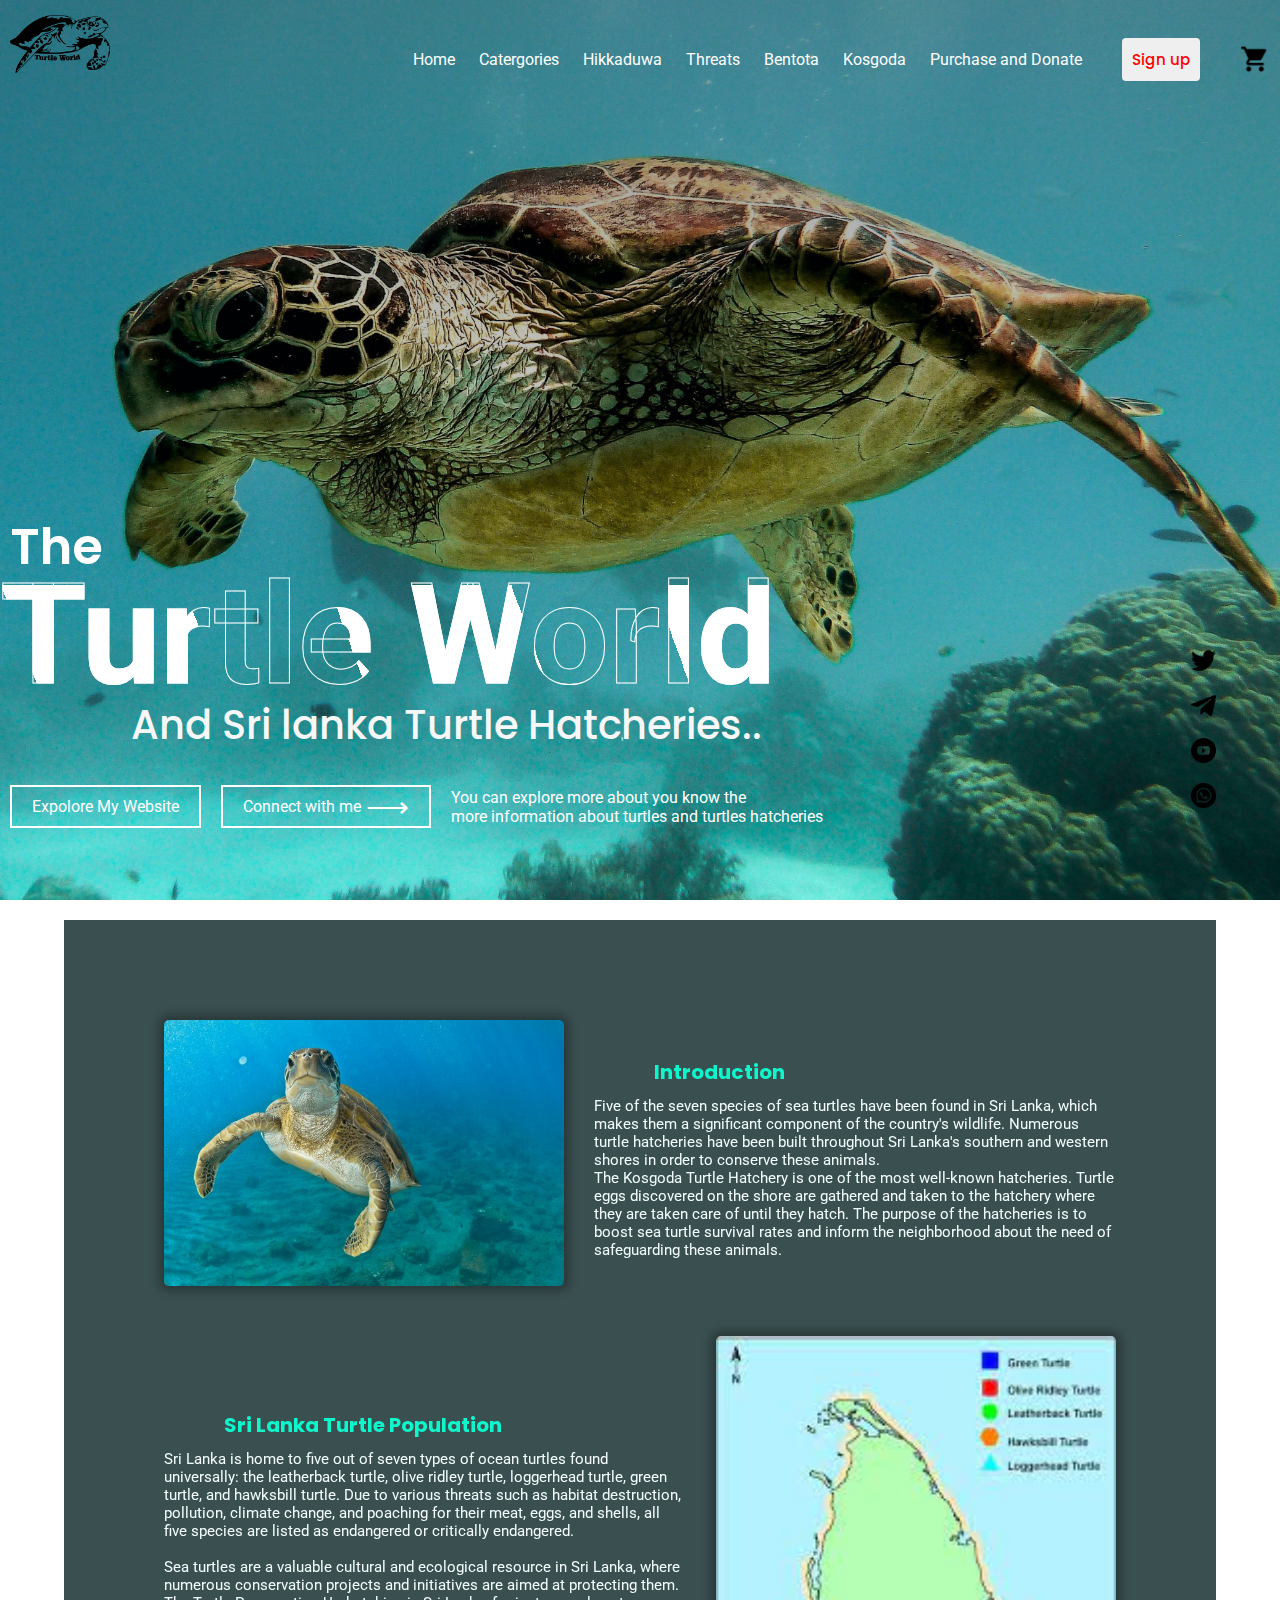
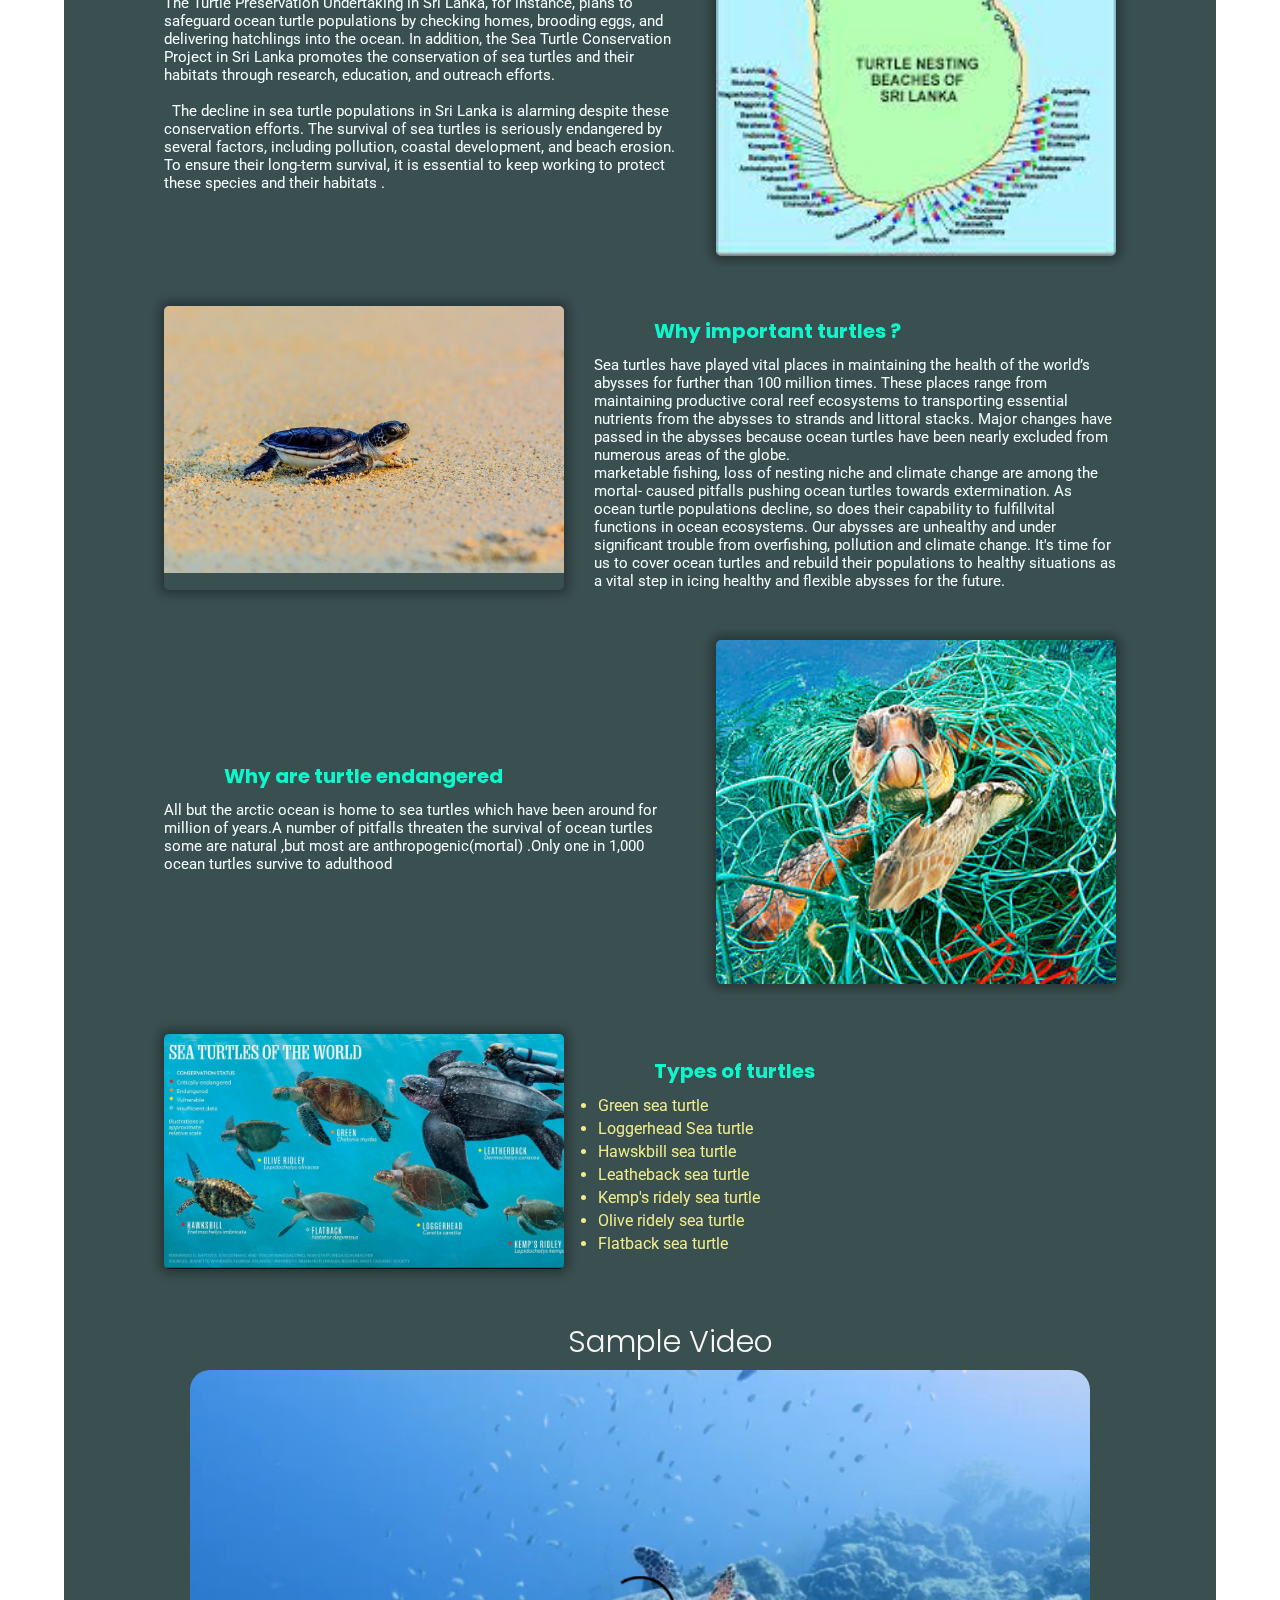
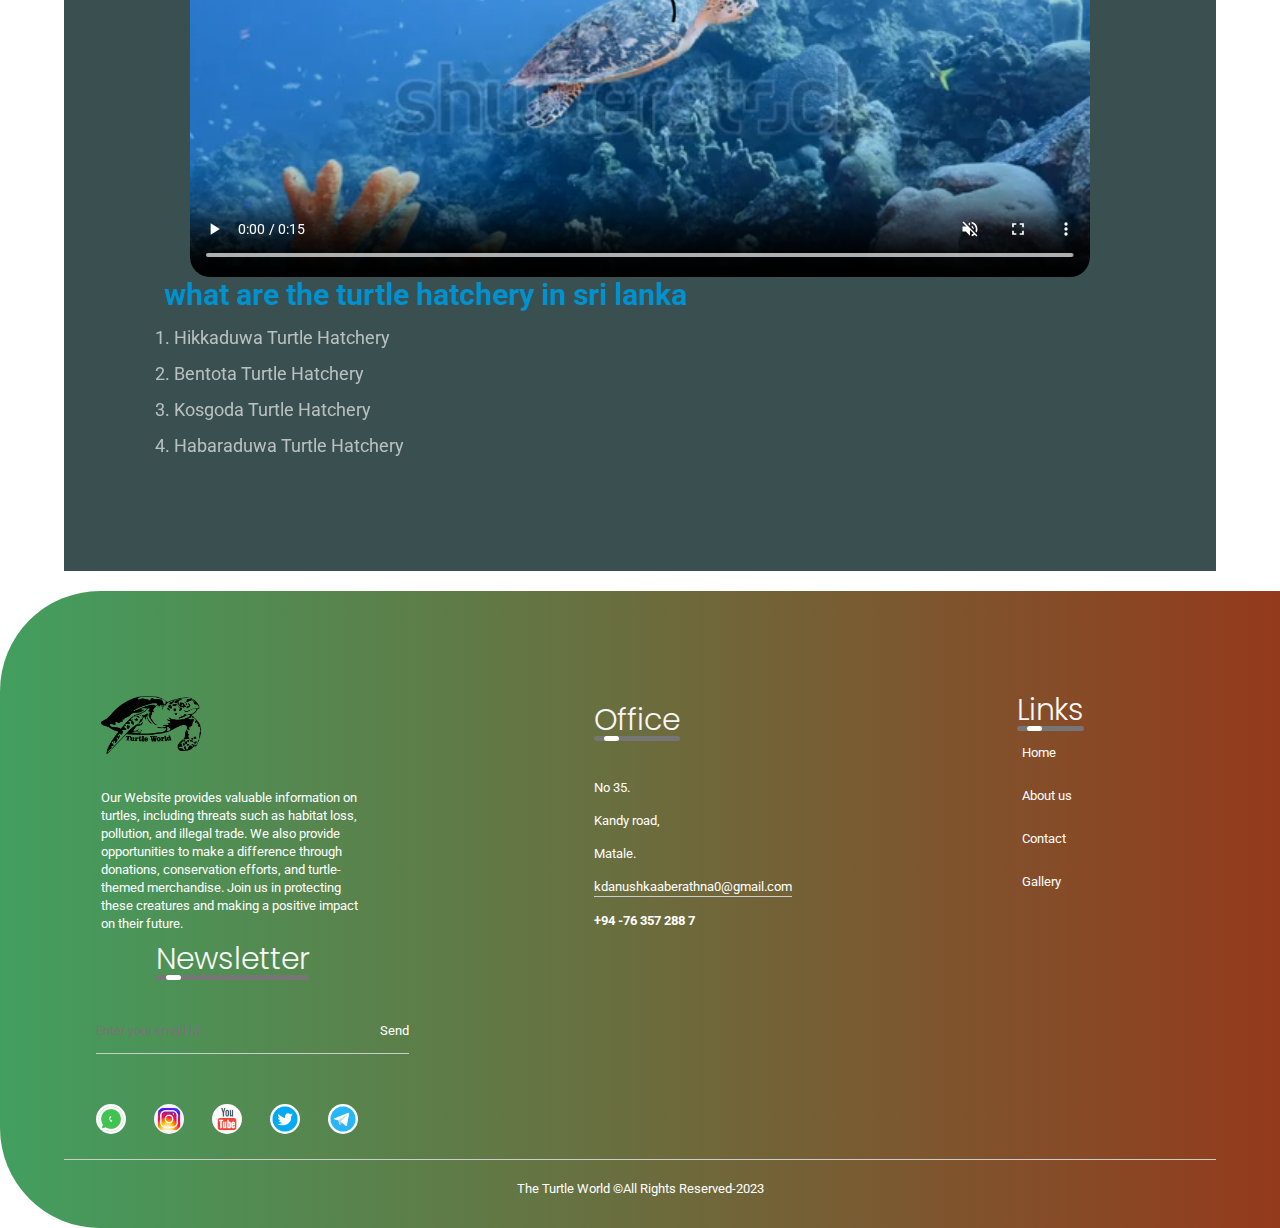
<file: index.html>
<!DOCTYPE html>
<html lang="en">
<head>
<link rel="apple-touch-icon" sizes="180x180" href="./apple-touch-icon.png">
<link rel="icon" type="image/png" sizes="32x32" href="./favicon-32x32.png">
<link rel="icon" type="image/png" sizes="16x16" href="./favicon-16x16.png">
<link rel="manifest" href="./site.webmanifest">
<link rel="mask-icon" href="./safari-pinned-tab.svg" color="#5bbad5">
<meta name="msapplication-TileColor" content="#00aba9">
<meta name="theme-color" content="#ffffff">
    
    <meta charset="UTF-8">
    <meta name="viewport" content="width=device-width, initial-scale=1.0">
    <meta name="author" content="KrishanDanushka Aberathna"> 
    <meta name="description" content="The Turtle World and Sri LAnka TUrtle Hatcheries">
    <title>The Turtle World.</title>
    <link rel="stylesheet" href="style.css">
</head>
<body>
    <!--animation text -->
    <div class="container">
        <nav>
          
            <img src="./homepage/png3.png" class="logo">
            <ul>
                <li><a href="./index.html" target=”_blank” >Home</a></li>
                <li><a href="./catergory.html" target=”_blank” >Catergories</a></li>
                <li><a href="./Hikkaduwa.html"target=”_blank” >Hikkaduwa</a></li>
                <li><a href="./threats.html" target=”_blank” >Threats</a></li>
                <li><a href="./bentota.html" target=”_blank” >Bentota</a></li>
                <li><a href="./kosgoda.html" target=”_blank” > Kosgoda</a></li>
                <li><a href="./purchase.html" target=”_blank” >Purchase and Donate</a></li>
            </ul>
            <button ><a href="login.html"class="sign" target=”_blank” >Sign up</a></button>
            <img src="./social-icons/cart.png" class="cart-icon">
        </nav>
        <div class="text-box">
            <p>The</p>
            <h1>Turtle World</h1>
            <h3>And Sri lanka Turtle Hatcheries..</h3>

            <div class="row">
            
                
               <a href="./index.html" target=”_blank”>Expolore My Website</a>
               <a href="./login.html" target=”_blank”>Connect with me <span>&#x27f6;</span></a>
               <span>You can explore more about you know the <br> more information about turtles and turtles hatcheries   
            </span>
            </div>
        
        </div>
        <div class="social-icon">
            <a href="https://instagram.com" target=”_blank” ><img src="./social-icons/twitter.png"></a>
            <a href="https//whatsapp.com" target=”_blank” ><img src="./social-icons/telegram.png"target=”_blank” ></a>
            <a href="https://youtube.com" target=”_blank” ><img src="./social-icons/youtube.png"></a>
            <a href="https://twitter.com"target=”_blank” ><img src="./social-icons/whatsapp.png"></a>
        </div>
 
    </div>
    <!--add data-->
 <div class="section-container">
     <div class="sec-block">
         <div class="sec-image">
             <img src="./homepage/img.jpg" >
         </div>
          <div class="sec-content">
              <h4>Introduction</h4>
              <p>Five of the seven species of sea turtles have been found in Sri Lanka, which makes them a significant component of the country's wildlife. Numerous turtle hatcheries have been built throughout Sri Lanka's southern and western shores in order to conserve these animals.<br> The Kosgoda Turtle Hatchery is one of the most well-known hatcheries. Turtle eggs discovered on the shore are gathered and taken to the hatchery where they are taken care of until they hatch. The purpose of the hatcheries is to boost sea turtle survival rates and inform the neighborhood about the need of safeguarding these animals.

              </p>
          </div>
     </div>

     <div class="sec-block">
        <div class="sec-image">
            <img src="./homepage/population2.jpg" >
        </div>
         <div class="sec-content">
             <h4>Sri Lanka Turtle Population</h4>
             <p>Sri Lanka is home to five out of seven types of ocean turtles found universally: the leatherback turtle, olive ridley turtle, loggerhead turtle, green turtle, and hawksbill turtle. Due to various threats such as habitat destruction, pollution, climate change, and poaching for their meat, eggs, and shells, all five species are listed as endangered or critically endangered.
                <br> 
                <br> 
                Sea turtles are a valuable cultural and ecological resource in Sri Lanka, where numerous conservation projects and initiatives are aimed at protecting them. The Turtle Preservation Undertaking in Sri Lanka, for instance, plans to safeguard ocean turtle populations by checking homes, brooding eggs, and delivering hatchlings into the ocean. In addition, the Sea Turtle Conservation Project in Sri Lanka promotes the conservation of sea turtles and their habitats through research, education, and outreach efforts.
                <br> &nbsp;
                <br> &nbsp;

                The decline in sea turtle populations in Sri Lanka is alarming despite these conservation efforts. The survival of sea turtles is seriously endangered by several factors, including pollution, coastal development, and beach erosion. To ensure their long-term survival, it is essential to keep working to protect these species and their habitats
                .</p>
         </div>
    </div>

    <div class="sec-block">
        <div class="sec-image">
            <img src="./homepage/important.jpg" >
        </div>
         <div class="sec-content">
             <h4>Why important turtles ?</h4>
             <p>Sea turtles have played vital  places in maintaining the health of the world’s  abysses for  further than 100 million times. These  places range from maintaining productive coral reef ecosystems to transporting essential nutrients from the  abysses to  strands and  littoral stacks.   Major changes have  passed in the  abysses because  ocean turtles have been  nearly  excluded from  numerous areas of the globe.<br>
                 marketable fishing, loss of nesting  niche and climate change are among the  mortal- caused  pitfalls pushing  ocean turtles towards  extermination. As  ocean turtle populations decline, so does their capability to fulfillvital functions in ocean ecosystems.   Our  abysses are unhealthy and under significant  trouble from overfishing, pollution and climate change. It's time for us to  cover  ocean turtles and rebuild their populations to healthy  situations as a vital step in  icing healthy and  flexible  abysses for the future. </p>
         </div>
    </div>
    <div class="sec-block">
        <div class="sec-image">
            <img src="./homepage/dangered.jpg" >
        </div>
         <div class="sec-content">
             <h4>Why are turtle endangered</h4>
             <p>All but the arctic ocean is home to sea turtles which have been around for million of years.A number of pitfalls threaten the survival of ocean turtles some are natural ,but most are anthropogenic(mortal) .Only one in 1,000 ocean turtles survive to adulthood</p>
         </div>
    </div> 
      <div class="sec-block">
        <div class="sec-image">
               <img src="./homepage/type1.jpg">
        </div>
         <div class="sec-content">
             <h4>Types of turtles</h4>
             <ul>
                 <li>Green sea turtle</li>
                 <li>Loggerhead Sea turtle</li>
                 <li>Hawskbill sea turtle</li>
                 <li>Leatheback sea turtle</li>
                 <li>Kemp's ridely sea turtle</li>
                 <li>Olive ridely sea turtle</li>
                 <li>Flatback sea turtle</li>
             </ul>
         </div>
    </div>
 
 
 
    <h3>Sample Video</h3>
   <section class="add-video">
       <video  src="./homepage/video.mp4" controls  muted autoplay loop >       
    </video>  
    <div class="hatchery">
    <h2>what are the turtle hatchery in sri lanka</h2> 
    <ol>
        <li>Hikkaduwa Turtle Hatchery</li>
        <li>Bentota Turtle Hatchery</li>
        <li>Kosgoda Turtle Hatchery</li>
        <li>Habaraduwa Turtle Hatchery</li>
    </ol>
</div>
 </div>

 <!--Footer page-->
 <footer class="foot">
    <div class="row1">
        <div class="col2">
          <img src="homepage/png3.png"  class="logo">
          <p>Our Website provides valuable information on turtles, including threats such as habitat loss, pollution, and illegal trade. We also provide opportunities to make a difference through donations, conservation efforts, and turtle-themed merchandise. Join us in protecting these creatures and making a positive impact on their future.</p>
        </div>
        <div class="col1">
          <h3>Office <div class="underline"><span></span></div></h3>
          <p>No 35.</p>
          <p>Kandy road,</p>
          <p>Matale.</p>
          <p class="emailid">kdanushkaaberathna0@gmail.com</p>
          <h4>+94 -76 357 288 7</h4>
        </div>
        <div class="col3">
          <h3>Links <div class="underline"><span></span></h3>
          <ul>
            <li><a href="./index.html" target=”_blank” >Home</a></li>
            <li><a href="./about1.html" target=”_blank” >About us</a></li>
            <li><a href="./Contact.html"target=”_blank” >Contact</a></li>
            <li><a href="./gallery.html"target=”_blank” >Gallery</a></li>
            
        </div>
      
        </ul>
        <div class="col3">
          <h3>Newsletter <div class="underline"><span></span></h3>
          <form>
            <input type="email" placeholder="Enter your email Id" required>
          <button  type="submit">Send</button>
          </form>
          <div class="social-icons">
                <img src="social-icons/whatsgif.gif">
                <img src="social-icons/instagram.gif">
                <img src="social-icons/youtube-logo.gif">
                <img src="social-icons/twitter.gif">
                <img src="social-icons/telegram.gif">
          </div>
        </div>
    </div>
    <hr>
    <p class="copyright">The Turtle World &copy;All Rights Reserved-2023 </p>
  </footer>

  <!--footer end-->
</body>
<!---References-->
<!--cardo, D. (2022) Premium Photo: Flying green turtle in the blue, Freepik. Available at: https://www.freepik.com/premium-photo/flying-green-turtle-blue_24836072.htm#query=sea%20turtles&amp;position=34&amp;from_view=search&amp;track=ais (Accessed: 10 May 2023). -->  
<!--dwiyulianto (2021) Premium photo: Baby turtle on the beach, Freepik. Available at: https://www.freepik.com/premium-photo/baby-turtle-beach_17003569.htm#query=important%20sea%20turtles&amp;position=46&amp;from_view=search&amp;track=ais (Accessed: 10 May 2023). -->  
<!--Chias, J. (no date b) World Sea Turtle Day 2017, WWF. Available at: https://wwf.panda.org/wwf_news/?302730%2FWorld-Sea-Turtle-Day-2017 (Accessed: 10 May 2023). -->
<!--Log into Facebook (2019) Facebook. Available at: https://web.facebook.com/natgeomaps/photos/a.10150445180507910/10157594973692910/?type=3&amp;_rdc=1&amp;_rdr (Accessed: 11 May 2023). -->
<!--Threats to sea turtles (2021) Olive Ridley Project. Available at: https://oliveridleyproject.org/threats-to-sea-turtles (Accessed: 12 May 2023). -->
  <!--E.G, W. et al. (no date) Why Healthy Oceans Need Sea Turtles, Oceana. Available at: https://oceana.org/reports/why-healthy-oceans-need-sea-turtles/ (Accessed: 12 May 2023). --> 
</html>
</file>
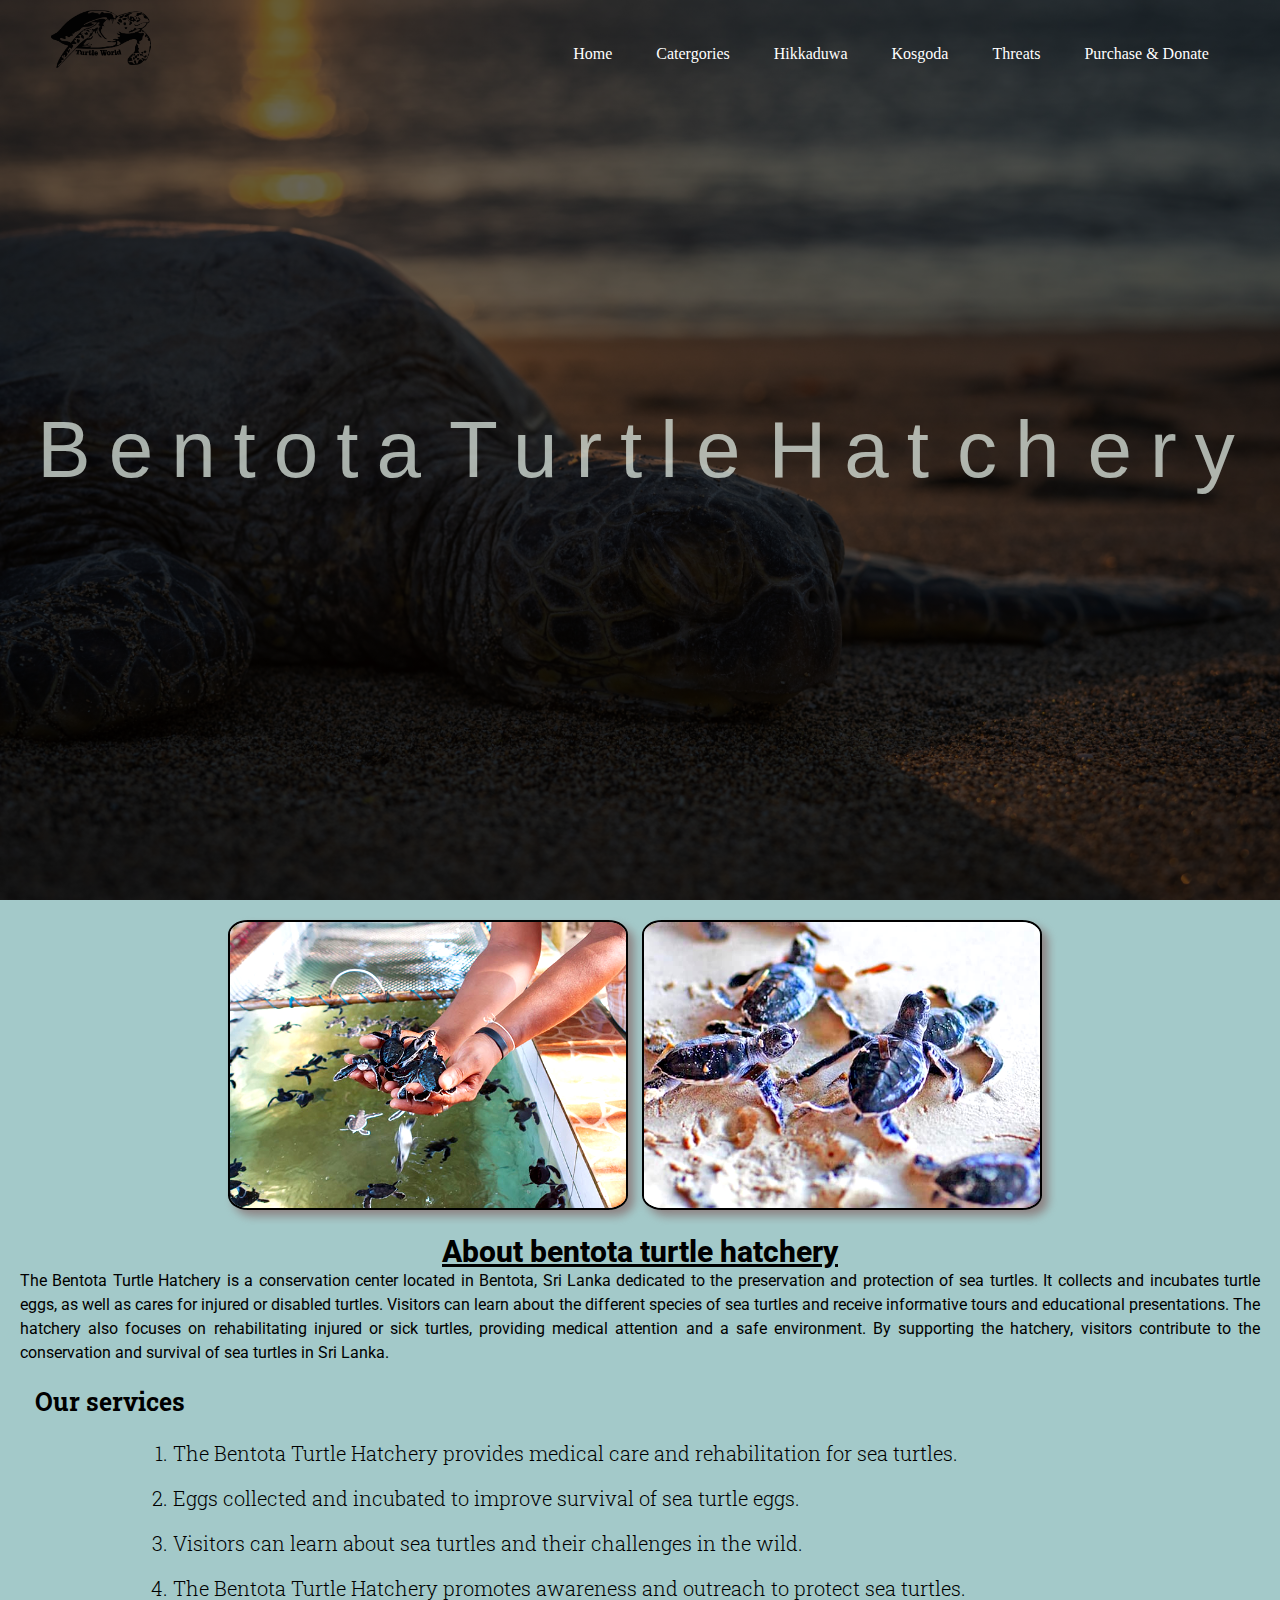
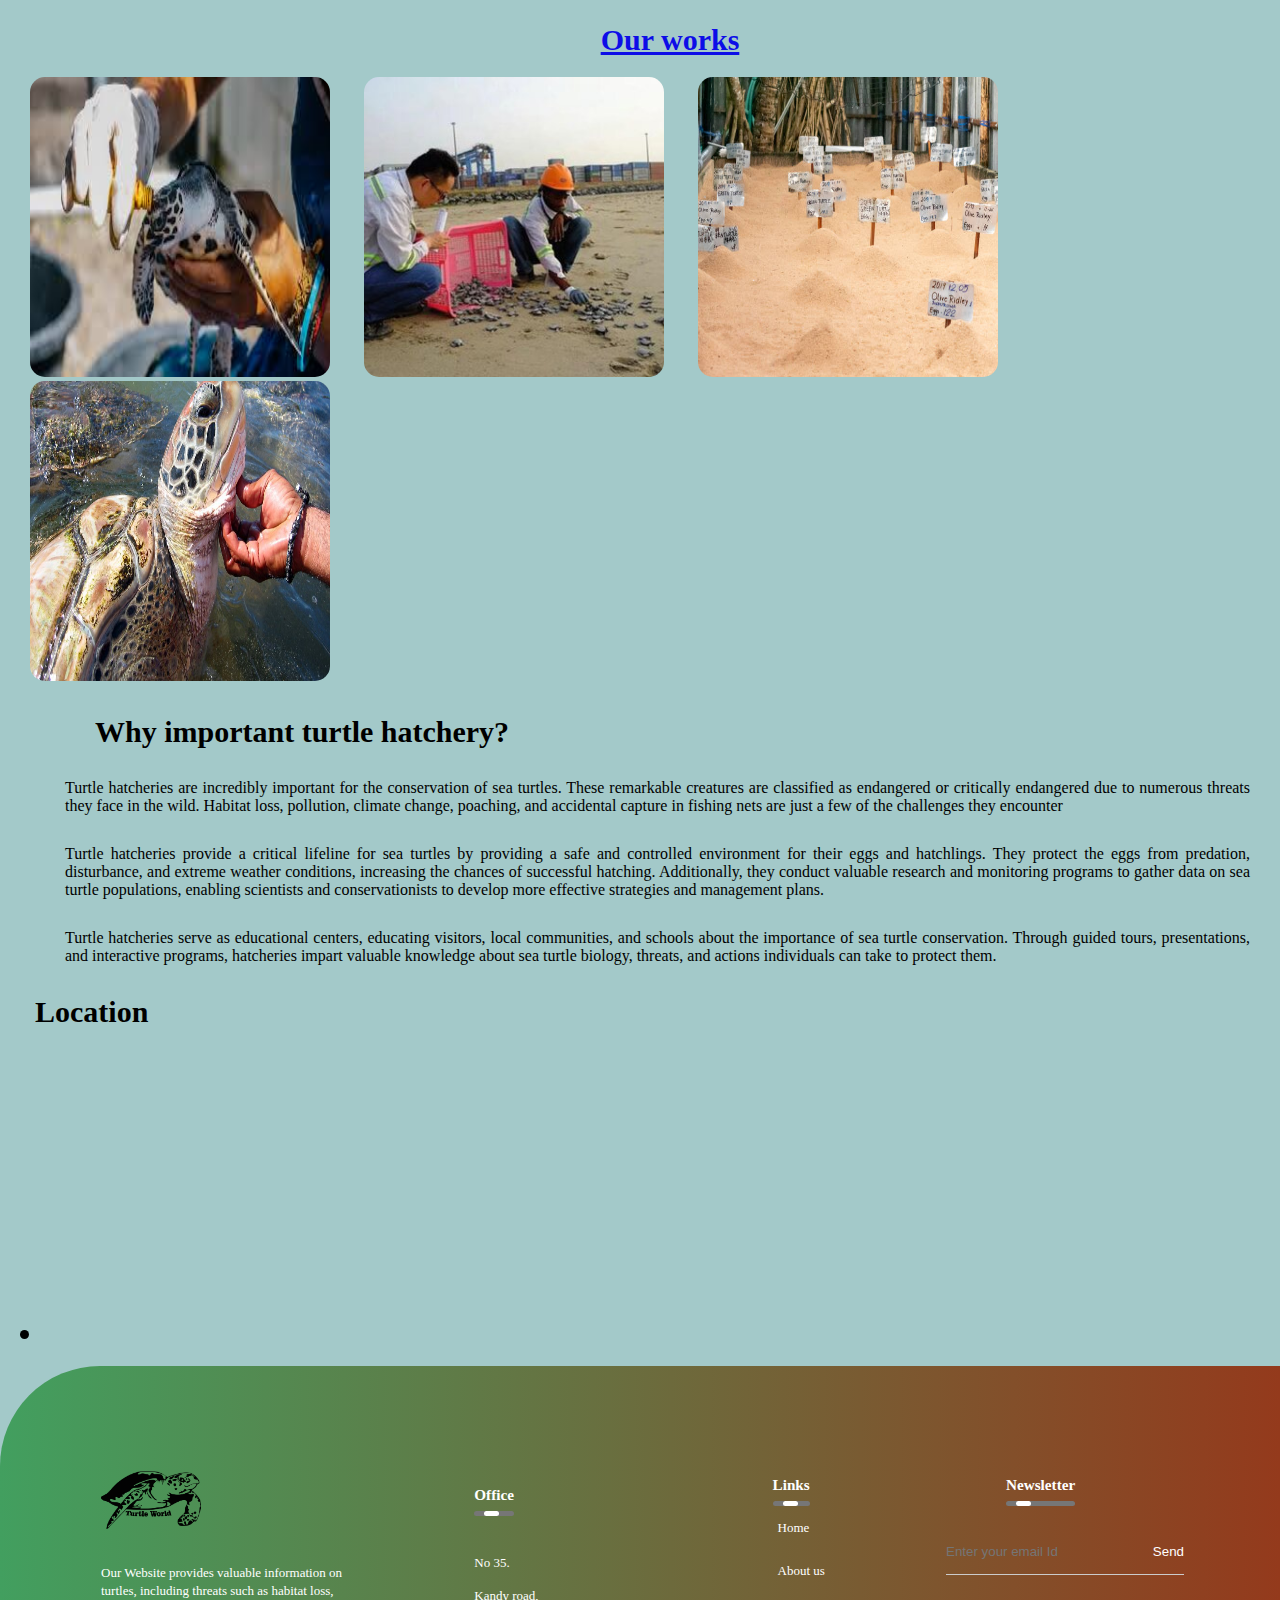
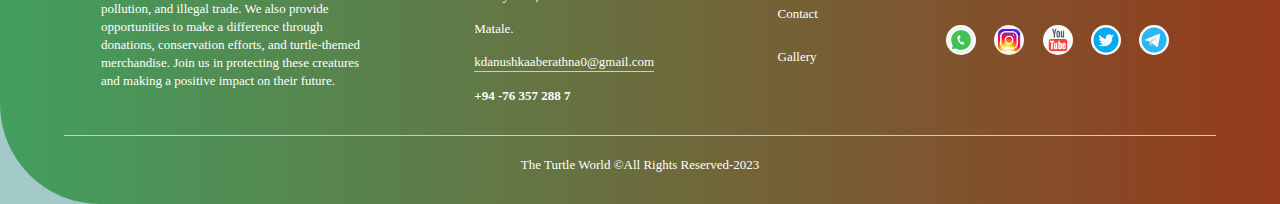
<file: bentota.html>
<!DOCTYPE html>
<html lang="en">
<head>
    <link rel="apple-touch-icon" sizes="180x180" href="./apple-touch-icon.png">
<link rel="icon" type="image/png" sizes="32x32" href="./favicon-32x32.png">
<link rel="icon" type="image/png" sizes="16x16" href="./favicon-16x16.png">
<link rel="manifest" href="./site.webmanifest">
<link rel="mask-icon" href="./safari-pinned-tab.svg" color="#5bbad5">
<meta name="msapplication-TileColor" content="#00aba9">
<meta name="theme-color" content="#ffffff">
    <meta charset="UTF-8">
    <meta name="viewport" content="width=device-width, initial-scale=1.0">
    <link rel="stylesheet" href="bentota.css">
    <title>Bentota turtle hatchery</title>
</head> 
<body>
    <div class="hero">
        <nav>
            <img src="./homepage/png3.png" class="logo">
            <ul>
                <li><a href="./index.html"target=”_blank”>Home</a></li>
                <li><a href="./catergory.html"target=”_blank”>Catergories</a></li>
                <li><a href="./Hikkaduwa.html"target=”_blank”>Hikkaduwa</a></li>
                <li><a href="./kosgoda.html"target=”_blank”>Kosgoda</a></li>
                <li><a href="./threats.html"target=”_blank”>Threats</a></li>
                <li><a href="./purchase.html"target=”_blank”> Purchase & Donate</a></li>
   
            </ul>
        </nav>
        <div class="main">
            <ul>
                
            <li>Bentota</li>
            <li>Turtle</li>
            <li>Hat</li>
            <li>ch</li>
            <li>ery</li>
        </ul>
        </div>
    </div>
    <!--------information------->
    <div class="information">
        <img src="bentota/img1.jpg" alt="">
        <img src="bentota/resize.jpg ">
        <h2>About bentota turtle hatchery</h2>
        <p>The Bentota Turtle Hatchery is a conservation center located in Bentota, Sri Lanka dedicated to the preservation and protection of sea turtles. It collects and incubates turtle eggs, as well as cares for injured or disabled turtles. Visitors can learn about the different species of sea turtles and receive informative tours and educational presentations. The hatchery also focuses on rehabilitating injured or sick turtles, providing medical attention and a safe environment. By supporting the hatchery, visitors contribute to the conservation and survival of sea turtles in Sri Lanka.</p>
    </div>
    <div class="services">
        <h2>Our services</h2>
        <ol>
            <li>The Bentota Turtle Hatchery provides medical care and rehabilitation for sea turtles.</li>
            <li>Eggs collected and incubated to improve survival of sea turtle eggs.</li>
            <li>Visitors can learn about sea turtles and their challenges in the wild.</li>
            <li>The Bentota Turtle Hatchery promotes awareness and outreach to protect sea turtles.</li>
        </ol>
    </div>
    <div class="example">
        <h3>Our works</h3>
        <img src="bentota/works.jpg" >
        <img src="bentota/works1.jpg" >
        <img src="bentota/works2.jpg" >
        <img src="bentota/works3.jpg" >
       
    
    </div>
    <div class="others">
        <h3>Why important turtle hatchery?</h3>
         <p>
            Turtle hatcheries are incredibly important for the conservation of sea turtles. These remarkable creatures are classified as endangered or critically endangered due to numerous threats they face in the wild. Habitat loss, pollution, climate change, poaching, and accidental capture in fishing nets are just a few of the challenges they encounter</p>
         <p>Turtle hatcheries provide a critical lifeline for sea turtles by providing a safe and controlled environment for their eggs and hatchlings. They protect the eggs from predation, disturbance, and extreme weather conditions, increasing the chances of successful hatching. Additionally, they conduct valuable research and monitoring programs to gather data on sea turtle populations, enabling scientists and conservationists to develop more effective strategies and management plans.</p>
         <p>Turtle hatcheries serve as educational centers, educating visitors, local communities, and schools about the importance of sea turtle conservation. Through guided tours, presentations, and interactive programs, hatcheries impart valuable knowledge about sea turtle biology, threats, and actions individuals can take to protect them.</p>
    </div>
    <div class="location">
      <ul>Location <li> <iframe src="https://www.google.com/maps/embed?pb=!1m18!1m12!1m3!1d99124.29995558399!2d79.8612569433594!3d6.3976099999999985!2m3!1f0!2f0!3f0!3m2!1i1024!2i768!4f13.1!3m3!1m2!1s0x3ae22eab0662a311%3A0x3f76eca26e608182!2sSea%20Turtle%20Project!5e1!3m2!1sen!2slk!4v1684524030459!5m2!1sen!2slk" width="400" height="300" style="border:0;" allowfullscreen="" loading="lazy" referrerpolicy="no-referrer-when-downgrade"></iframe>
    </li>
    </ul>
       
    </div>

<!----Footer site-->
 
<footer class="footer1">
    <div class="row1">
        <div class="column2">
          <img src="homepage/png3.png"  class="logo">
          <p>Our Website provides valuable information on turtles, including threats such as habitat loss, pollution, and illegal trade. We also provide opportunities to make a difference through donations, conservation efforts, and turtle-themed merchandise. Join us in protecting these creatures and making a positive impact on their future.</p>
        </div>
        <div class="column1">
          <h3>Office <div class="underline"><span></span></div></h3>
          <p>No 35.</p>
          <p>Kandy road,</p>
          <p>Matale.</p>
          <p class="emailid">kdanushkaaberathna0@gmail.com</p>
          <h4>+94 -76 357 288 7</h4>
        </div>
        <div class="column3">
          <h3>Links <div class="underline"><span></span></h3>
          <ul>
            <li><a href="./index.html" target=”_blank”>Home</a></li>
          
            <li><a href="./about.html" target=”_blank” >About us</a></li>
            <li><a href="./Contact.html"  target=”_blank”>Contact</a></li>
            <li><a href="./gallery.html"  target=”_blank”>Gallery</a></li>
            
        </div>
      
        </ul>
        <div class="column3">
          <h3>Newsletter <div class="underline"><span></span></h3>
          <form>
            <input type="email" placeholder="Enter your email Id" required>
          <button  type="submit">Send</button>
          </form>
          <div class="social-icons">
                <img src="social-icons/whatsgif.gif">
                <img src="social-icons/instagram.gif">
                <img src="social-icons/youtube-logo.gif">
                <img src="social-icons/twitter.gif">
                <img src="social-icons/telegram.gif">
          </div>
        </div>
    </div>
    <hr>
    <p class="copyright">The Turtle World &copy;All Rights Reserved-2023 </p>
  </footer>
    
</body>
<!--References-->
<!--Tran, A. (2020) Photo by Alexandra Tran on unsplash, Beautiful Free Images &amp; Pictures. Available at: https://unsplash.com/photos/Y6FlMmUvUpA (Accessed: 08 May 2023).
Turtle Coservation Project (2019) Bentota Travel Mart. Available at: https://www.bentotatravelmart.com/activities/turtle-coservation-project/ (Accessed: 20 May 2023).
Best Sea Turtle &amp; Marine Conservation Volunteer Abroad Programs: IVHQ (2023) International Volunteer HQ. Available at: https://www.volunteerhq.org/volunteer-abroad-projects/sea-turtle-and-marine-conservation/ (Accessed: 25 May 2023). 
(No date) 5 sea turtle caring professionals sending baby sea turtles home. Available at: https://www.researchgate.net/figure/Sea-turtle-caring-professionals-sending-baby-sea-turtles-home_fig5_357497925 (Accessed: 25 May 2023). 
Artfoliophoto (no date) Turtle eggs laying in the wildlife rescue center at Sri Lanka, iStock. Available at: https://www.istockphoto.com/photo/place-of-turtle-eggs-laying-in-the-wildlife-rescue-center-at-sri-lanka-gm1246052735-363142522 (Accessed: 25 May 2023). 
Sea turtle hatchery: Pearl divers unawatuna (no date) Sea Turtle Hatchery | Pearl Divers Unawatuna. Available at: https://www.unawatunadive.com/view-excursion.php?id=7 (Accessed: 25 May 2023). Galbokka Sea turtle hatchery (Kosgoda) - all you need to know before you go (no date) Tripadvisor. 
Available at: https://www.tripadvisor.co.uk/Attraction_Review-g499082-d13971174-Reviews-Galbokka_Sea_Turtle_Hatchery-Kosgoda_Galle_District_Southern_Province.html (Accessed: 25 May 2023).   -->
</html>
</file>
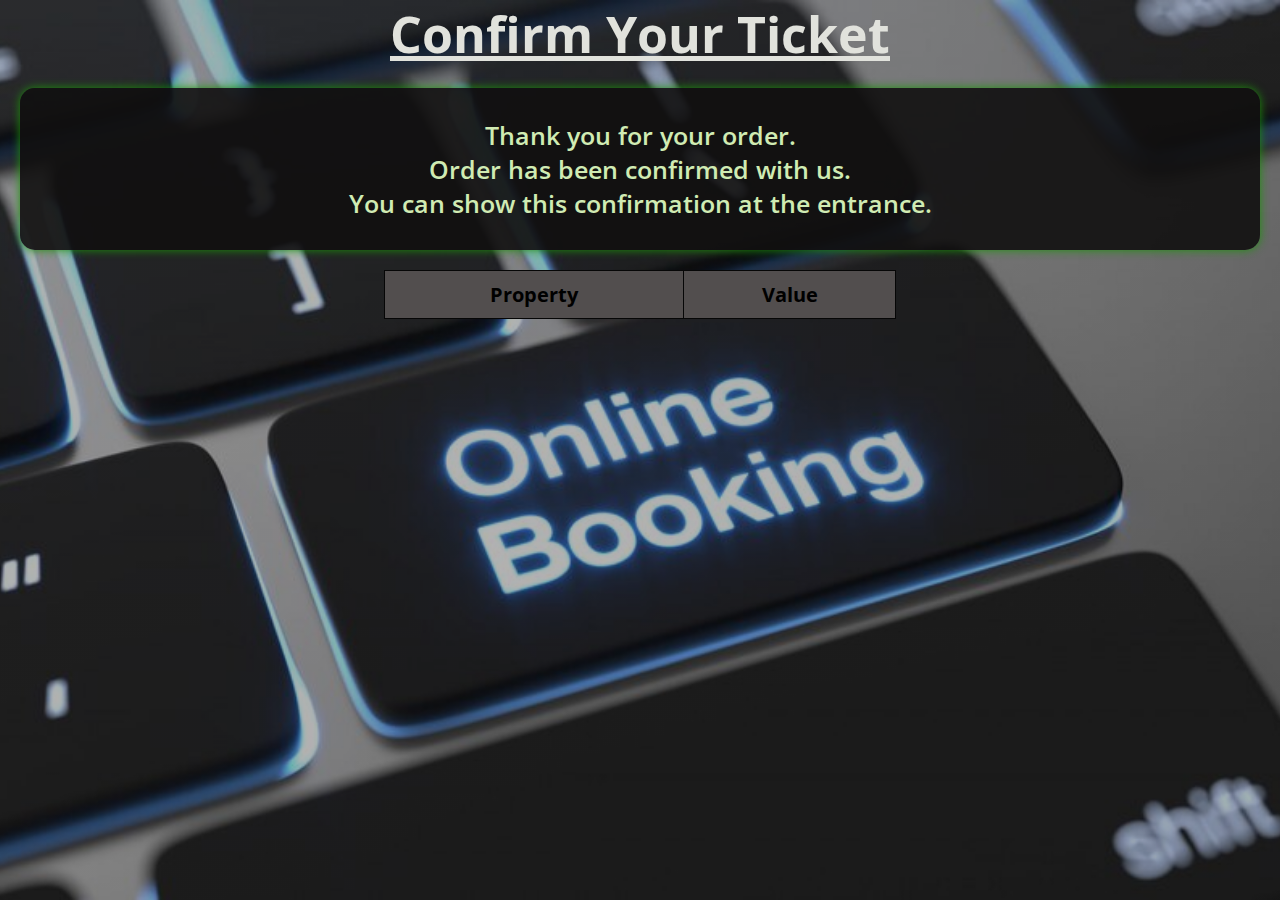
<file: confirmation.html>
<!DOCTYPE html>
<html lang="en">
<head>
    <link rel="apple-touch-icon" sizes="180x180" href="./apple-touch-icon.png">
    <link rel="icon" type="image/png" sizes="32x32" href="./favicon-32x32.png">
    <link rel="icon" type="image/png" sizes="16x16" href="./favicon-16x16.png">
    <link rel="manifest" href="./site.webmanifest">
    <link rel="mask-icon" href="./safari-pinned-tab.svg" color="#5bbad5">
    <meta name="msapplication-TileColor" content="#00aba9">
    <meta name="theme-color" content="#ffffff">
    <meta charset="UTF-8">
    <meta name="viewport" content="width=device-width, initial-scale=1.0">
    <link rel="stylesheet" href="./confirmation.css">
    <title>Confirmation Page</title>
</head>
<body>
     <h2>Confirm Your Ticket</h2>   
            <div class="confirmation-message">
                <p class="para">Thank you for your order. <br> Order has been confirmed with us.<br> You can show this confirmation at the entrance.</p>
            </div>
              <table id="reservationTable">
                <thead>
                    <tr>
                        <th>Property</th>
                        <th>Value</th>
                    </tr>
                  
                </thead>
                <tbody id="detailsTableBody">
                    <!-- Data will be inserted here dynamically using JavaScript -->
                </tbody>
            </table>          
   <script src="./confirmation.js"></script>
</body>
</html>
</file>
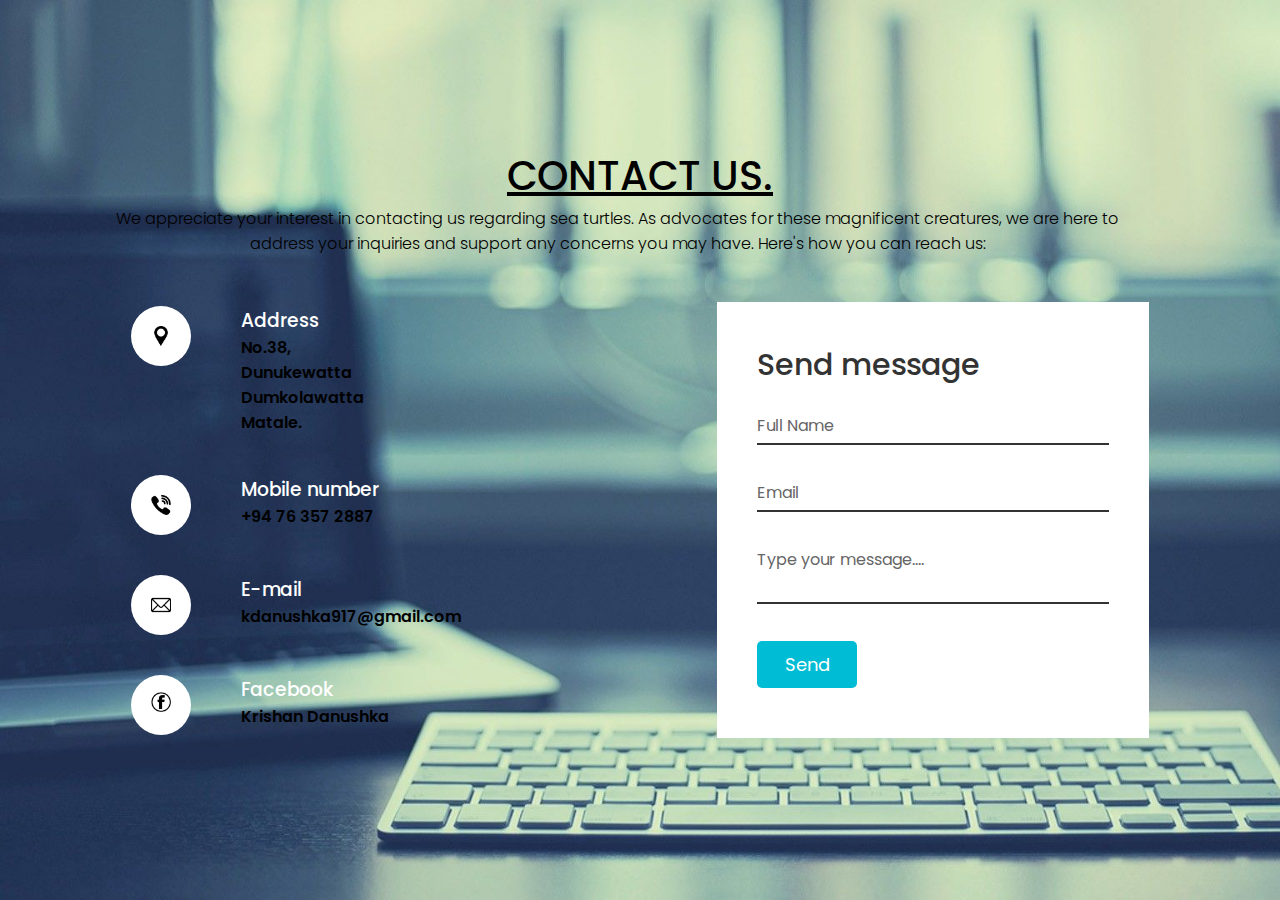
<file: Contact.html>
<!DOCTYPE html>
<html lang="en">
<head>
    <link rel="apple-touch-icon" sizes="180x180" href="./apple-touch-icon.png">
    <link rel="icon" type="image/png" sizes="32x32" href=".favicon-32x32.png">
    <link rel="icon" type="image/png" sizes="16x16" href="./favicon-16x16.png">
    <link rel="manifest" href="./site.webmanifest">
    <link rel="mask-icon" href="./safari-pinned-tab.svg" color="#5bbad5">
    <meta name="msapplication-TileColor" content="#00aba9">
    <meta name="theme-color" content="#ffffff">
    <meta charset="UTF-8">
    <meta http-equiv="X-UA-Compatible" content="IE=edge">
    <meta name="viewport" content="width=device-width, initial-scale=1.0">
    <link rel="stylesheet" href="contact.css">
    <title>Contact</title>
</head>
<body>
  <section class="contact">
    <div class="content">
        <h2>contact us.</h2>
        <p>We appreciate your interest in contacting us regarding sea turtles. As advocates for these magnificent creatures, we are here to address your inquiries and support any concerns you may have. Here's how you can reach us:  </p>
    </div>
    <div class="container">
        <div class="contactinfo">
            <!--Address-->
            <div class="box">
                <div class="icon">
                <img src="Contact/location-pointer.png" >
                </div>
                <div class="text">
                    <h3>Address</h3>
                    <p>No.38, <br>Dunukewatta<br>Dumkolawatta<br>Matale.</p>
                </div>
            </div>
            <!--Mobile number section-->
            <div class="box">
                <div class="icon">
                    <img src="Contact/viber.png" >
                </div>
                <div class="text">
                    <h3>Mobile number</h3>
                    <p>+94 76 357 2887</p>
                </div>
            </div>
            <!--E mail section-->
            <div class="box">
                <div class="icon">
                    <img src="Contact/email.png" >
                </div>
                <div class="text">
                    <h3>E-mail</h3>
                    <p>kdanushka917@gmail.com</p>
                </div>
            </div>
            <!--Facebook section-->
            <div class="box">
                <div class="icon">
                    <i><img src="Contact/facebook.png" ></i>
                </div>
                <div class="text">
                    <h3>Facebook</h3>
                    <p>Krishan Danushka</p>
                </div>
            </div>
        </div>
        <div class="contactForm">
            <form >
                <h2>Send message</h2>
                <div class="inputbox">
                    <input type="text" name="" required="required">
                    <span>Full Name </span>
                </div>
           
                <div class="inputbox">
                    <input type="text" name="" required="required">
                    <span>Email </span>
                </div>
         
                <div class="inputbox">
                     <textarea required="required"></textarea>
                    <span>Type your message.... </span>
                </div>
                <div class="inputbox">
                    <input type="submit" name="" value="Send">
               </div>
            </form>
        </div>
    </div>
  </section> 
</body>
</html>
</file>
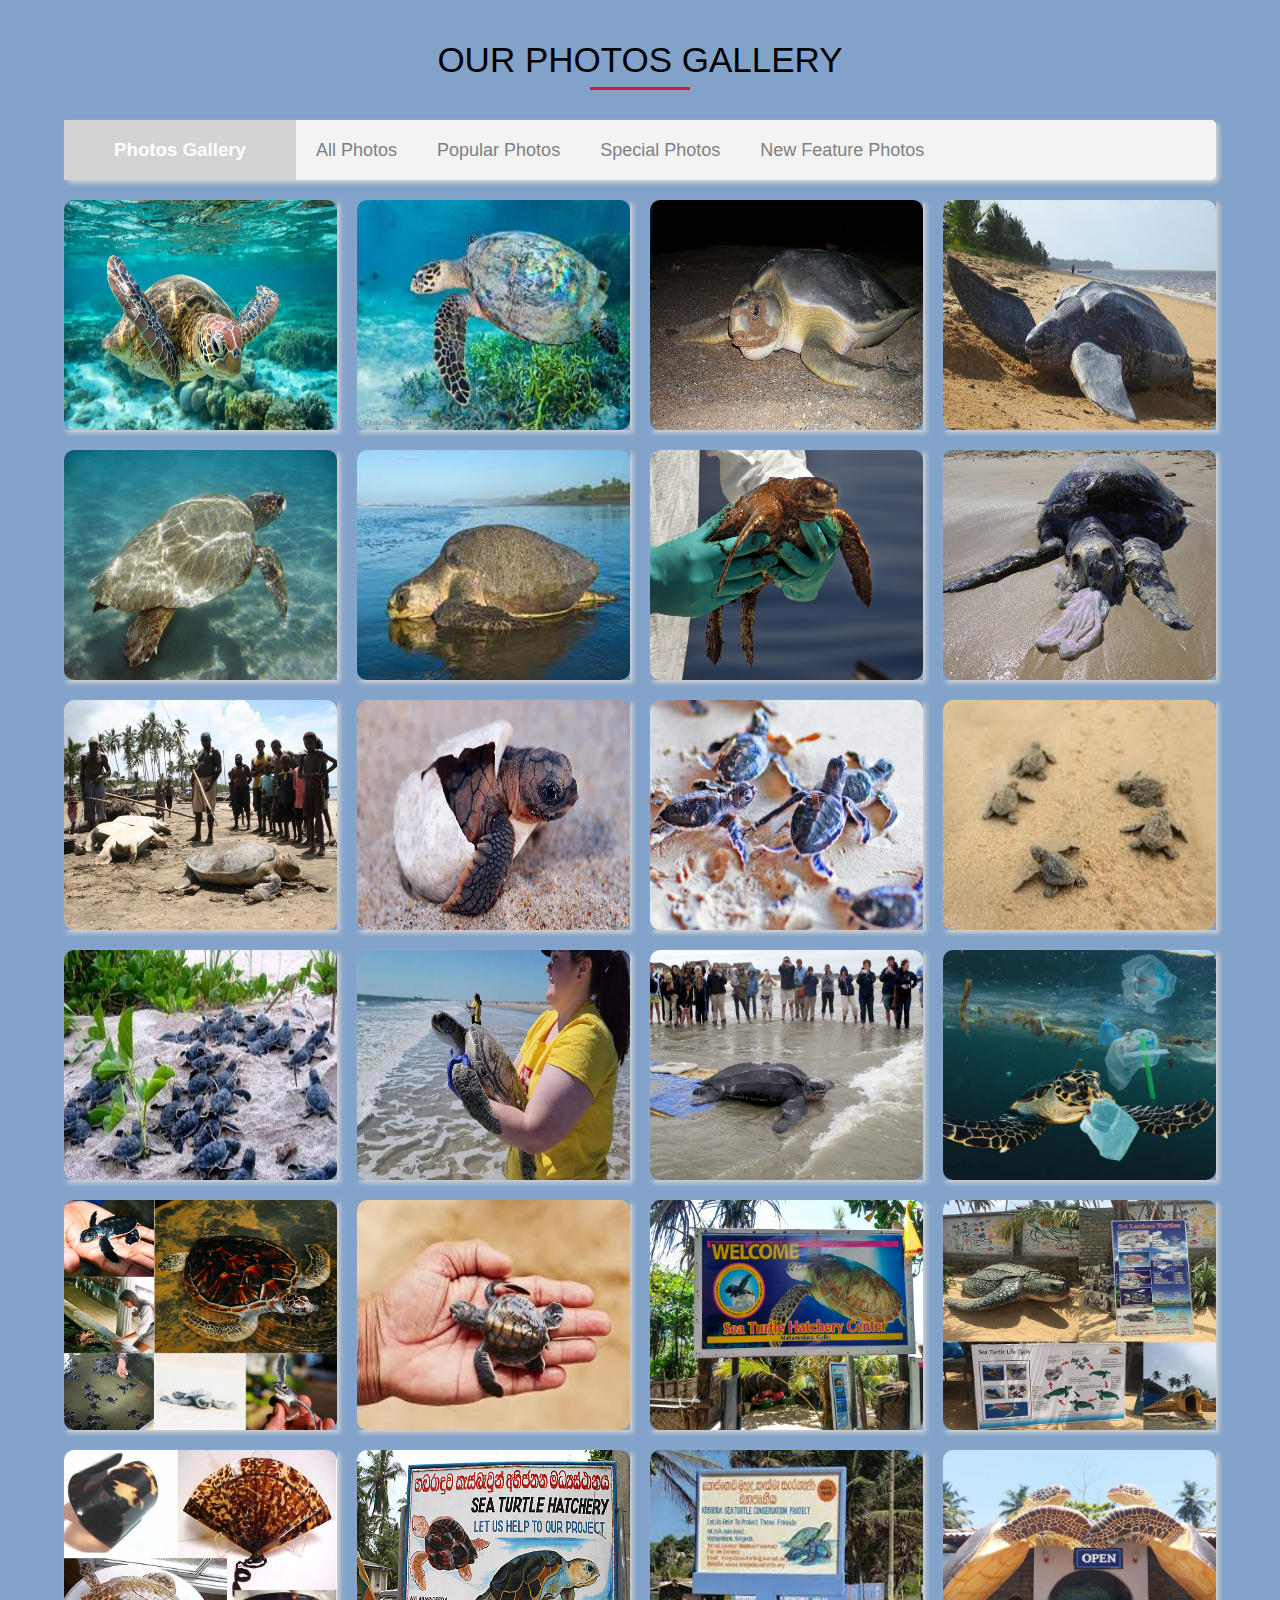
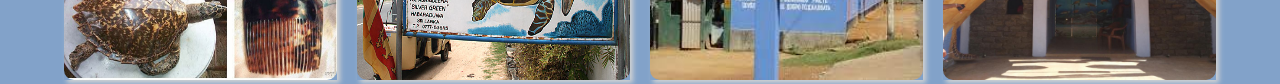
<file: gallery.html>
<!DOCTYPE html>
<html lang="en">
<head>
  <link rel="apple-touch-icon" sizes="180x180" href="./apple-touch-icon.png">
  <link rel="icon" type="image/png" sizes="32x32" href="./favicon-32x32.png">
  <link rel="icon" type="image/png" sizes="16x16" href="./favicon-16x16.png">
  <link rel="manifest" href="./site.webmanifest">
  <link rel="mask-icon" href="./safari-pinned-tab.svg" color="#5bbad5">
  <meta name="msapplication-TileColor" content="#00aba9">
  <meta name="theme-color" content="#ffffff">
    <meta charset="UTF-8">
    <meta http-equiv="X-UA-Compatible" content="IE=edge">
    <meta name="viewport" content="width=device-width, initial-scale=1.0">
    <link rel="stylesheet" href="gallery.css">
    <title>Gallery</title>
</head>
<body>
    <input type="radio" name="photos" id="check1" checked>
    <input type="radio" name="photos" id="check2" >
    <input type="radio" name="photos" id="check3" >
    <input type="radio" name="photos" id="check4" >

    <div class="container">
      <h1>OUR PHOTOS GALLERY</h1>
      <div class="top-content">
        <h3>Photos Gallery</h3>
        <label for="check1">All Photos</label>
        <label for="check2">Popular Photos</label>
        <label for="check3">Special Photos</label>
        <label for="check4">New Feature Photos</label>
      </div>
      <div class="photo-gallery">
       <div class="pic place">
         <img src="./Gallery/green sea.webp" >
       </div>
       <div class="pic Popular">
        <img src="./Gallery/hawksbill.jpg" >
      </div>
      <div class="pic special">
        <img src="./Gallery/flatback.jpg" >
      </div>
      <div class="pic place">
        <img src="./Gallery/leatherback.jpg" >
      </div>
      <div class="pic Popular">
       <img src="./Gallery/loggerhead.jpg" >
     </div>
     <div class="pic special">
       <img src="./Gallery/olive ridely.jpg" >
     </div> 
     <div class="pic place">
      <img src="./Gallery/threats.jpg" >
    </div>
    <div class="pic Popular">
     <img src="./Gallery/threats1.jpg" >
   </div>
   <div class="pic special">
     <img src="./Gallery/threat2.jpg" >
   </div> 
   <div class="pic place">
    <img src="./Gallery/baby.webp" >
  </div>
  <div class="pic Popular">
   <img src="./bentota/resize.jpg" >
 </div>
 <div class="pic special">
   <img src="./Gallery/baby1.jpg" >
 </div> 
 <div class="pic special">
  <img src="./Gallery/baby2.jpg" >
 </div> 
 <div class="pic place">
 <img src="./Gallery/help.webp" >
 </div>
 <div class="pic Popular">
 <img src="./Gallery/help1.webp" >
 </div>
 <div class="pic special">
 <img src="./Gallery/threats2.webp" >
 </div> 
 <div class="pic special">
  <img src="./Gallery/hatchery.jpg" >
 </div> 
 <div class="pic place">
 <img src="./Gallery/hat.jpg" >
 </div>
 <div class="pic Popular">
 <img src="./Gallery/hatc.jpg" >
 </div>
 <div class="pic Popular">
  <img src="./Gallery/popular.webp" >
  </div>
  <div class="pic Popular">
    <img src="./Gallery/products.jpg" >
 </div>
 <div class="pic special">
  <img src="./Gallery/ha.jpg" >
 </div> 
 <div class="pic place">
  <img src="./Gallery/kosgoda.jpg" >
 </div>
 <div class="pic place">
  <img src="./Gallery/hatchery1.jpg" >
 </div>
  
  </div>
    </div>
   
<!--footer-->

</body>
<!--referencese-->
<!--Drone footage captures migration of 64,000 green sea turtles (no date) CNET. Available at: https://www.cnet.com/science/drone-footage-captures-migration-of-64k-green-sea-turtles/ (Accessed: 26 May 2023). 
Iyer, R. (2020) Leatherback Sea Turtle, Mongabay. Available at: https://rainforests.mongabay.com/kids/animal-profiles/leatherback_sea_turtle.html (Accessed: 26 May 2023).
Iosea Marine Turtles (no date) Flatback Turtle (Natator depressus) | IOSEA Marine Turtles. Available at: https://www.cms.int/iosea-turtles/en/species/flatback (Accessed: 26 May 2023). 
alejandro collazosalejandro collazos&nbsp; &nbsp; &nbsp; &nbsp; &nbsp; &nbsp; &nbsp; &nbsp; &nbsp; &nbsp; 5611 gold badge11 silver badge55 bronze badges and furasfuras&nbsp; &nbsp; &nbsp; &nbsp; &nbsp; &nbsp; &nbsp; &nbsp; &nbsp; &nbsp; 133k1212 gold badges104104 silver badges146146 bronze badges (1967) Download images from encrypted-tbn0.gstatic.com using python, Stack Overflow. Available at: https://stackoverflow.com/questions/63220432/download-images-from-encrypted-tbn0-gstatic-com-using-python (Accessed: 26 May 2023). 
Sea turtle (no date) Greenpeace USA. Available at: https://www.greenpeace.org/usa/oceans/wildlife-facts/sea-turtle/ (Accessed: 26 May 2023). 
Olive Ridley - the state of the world’s Sea Turtles: SWOT (no date) The State of the World’s Sea Turtles | SWOT. Available at: https://www.seaturtlestatus.org/olive-ridley (Accessed: 26 May 2023). 
Threats to turtles - the state of the world’s Sea Turtles: SWOT (no date) The State of the World’s Sea Turtles | SWOT. Available at: https://www.seaturtlestatus.org/threats-to-turtles (Accessed: 26 May 2023).
(No date) Threats to sea turtles. Available at: https://www.sunshinecoast.qld.gov.au/Environment/Native-Animals/TurtleCare/Threats-to-Sea-Turtles (Accessed: 26 May 2023).  
Information about sea turtles: Threats to sea turtles (no date) Sea Turtle Conservancy. Available at: https://conserveturtles.org/information-sea-turtles-threats-sea-turtles/ (Accessed: 26 May 2023).
Andrews, H. (2022) Baby Turtles’ early morning dip in Pool catches Floridians by surprise, Fox Weather. Available at: https://www.foxweather.com/earth-space/baby-turtles-pool-florida-police-rescue (Accessed: 26 May 2023). 
Overdeep, M. (2022) Watch baby sea turtles spill out from their nest in Florida, Southern Living. Available at: https://www.southernliving.com/travel/florida/sea-turtle-nest-hatching-video-fort-myers-beach-fl (Accessed: 26 May 2023). 
Endangered baby sea turtles may have a new savior: GPS eggs (no date) Science. Available at: https://www.science.org/content/article/endangered-baby-sea-turtles-may-have-new-savior-gps-eggs (Accessed: 26 May 2023).
Staff, J.E.| W. (2023) Sea turtles rehabbed at SC Aquarium released into waters off Florida Coast, WBMA. Available at: https://abc3340.com/news/offbeat/turtles-rehabbed-at-sc-south-carolina-aquarium-released-into-waters-off-florida-coast-jacksonville-little-talbot-island-state-park-charleston-endangered-kemps-ridley-sea-turtle-care-center (Accessed: 26 May 2023). 
Kaley Lynch. News 4 Digital Producer (2018) World’s largest sea turtle could come off ‘endangered’ list, News 4 Buffalo. Available at: https://www.wivb.com/news/local-news/worlds-largest-sea-turtle-could-come-off-endangered-list/ (Accessed: 26 May 2023).  
Habaraduwa Turtle Hatchery (no date) Epic Sri Lanka Holidays. Available at: https://www.epicsrilankaholidays.com/things-to-do/galle/habaraduwa-turtle-hatchery.html (Accessed: 26 May 2023). 
(No date) Google. Available at: https://www.google.com/webhp (Accessed: 26 May 2023). 
Travel Kalutara (2018) Kosgoda Sea Turtle Conservation&nbsp;project – learn about a worthy cause!, Travel Kalutara. Available at: https://www.travelkalutara.com/attractions/kosgoda-sea-turtle-conservation-project-learn-about-a-worthy-cause.html (Accessed: 26 May 2023). 
Yang, P.Y. (2021) Endangered animal project- hawksbill turtle, Medium. Available at: https://padmayyang96.medium.com/endangered-animal-project-hawksbill-turtle-c529f7b357b (Accessed: 26 May 2023). 
thelittlethingsbyritika&nbsp; &nbsp; September 9, 2018&nbsp; &nbsp; &nbsp; &nbsp; &nbsp; 	0 Comments (2018) Turtley in love with the Sea Turtle Conservation in Sri Lanka!, The Little Things. Available at: https://thelittlethingsbyritika.com/2018/09/09/turtley-in-love-with-the-sea-turtle-conservation-in-sri-lanka/ (Accessed: 26 May 2023). 
Kosgoda Turtle Conservation and Research Centre - All You Need To Know Before You Go (no date) Tripadvisor. Available at: https://www.tripadvisor.com/Attraction_Review-g499082-d10072871-Reviews-KOSGODA_Turtle_Conservation_and_Research_Centre-Kosgoda_Galle_District_Southern_.html (Accessed: 26 May 2023). -->
</html>
</file>
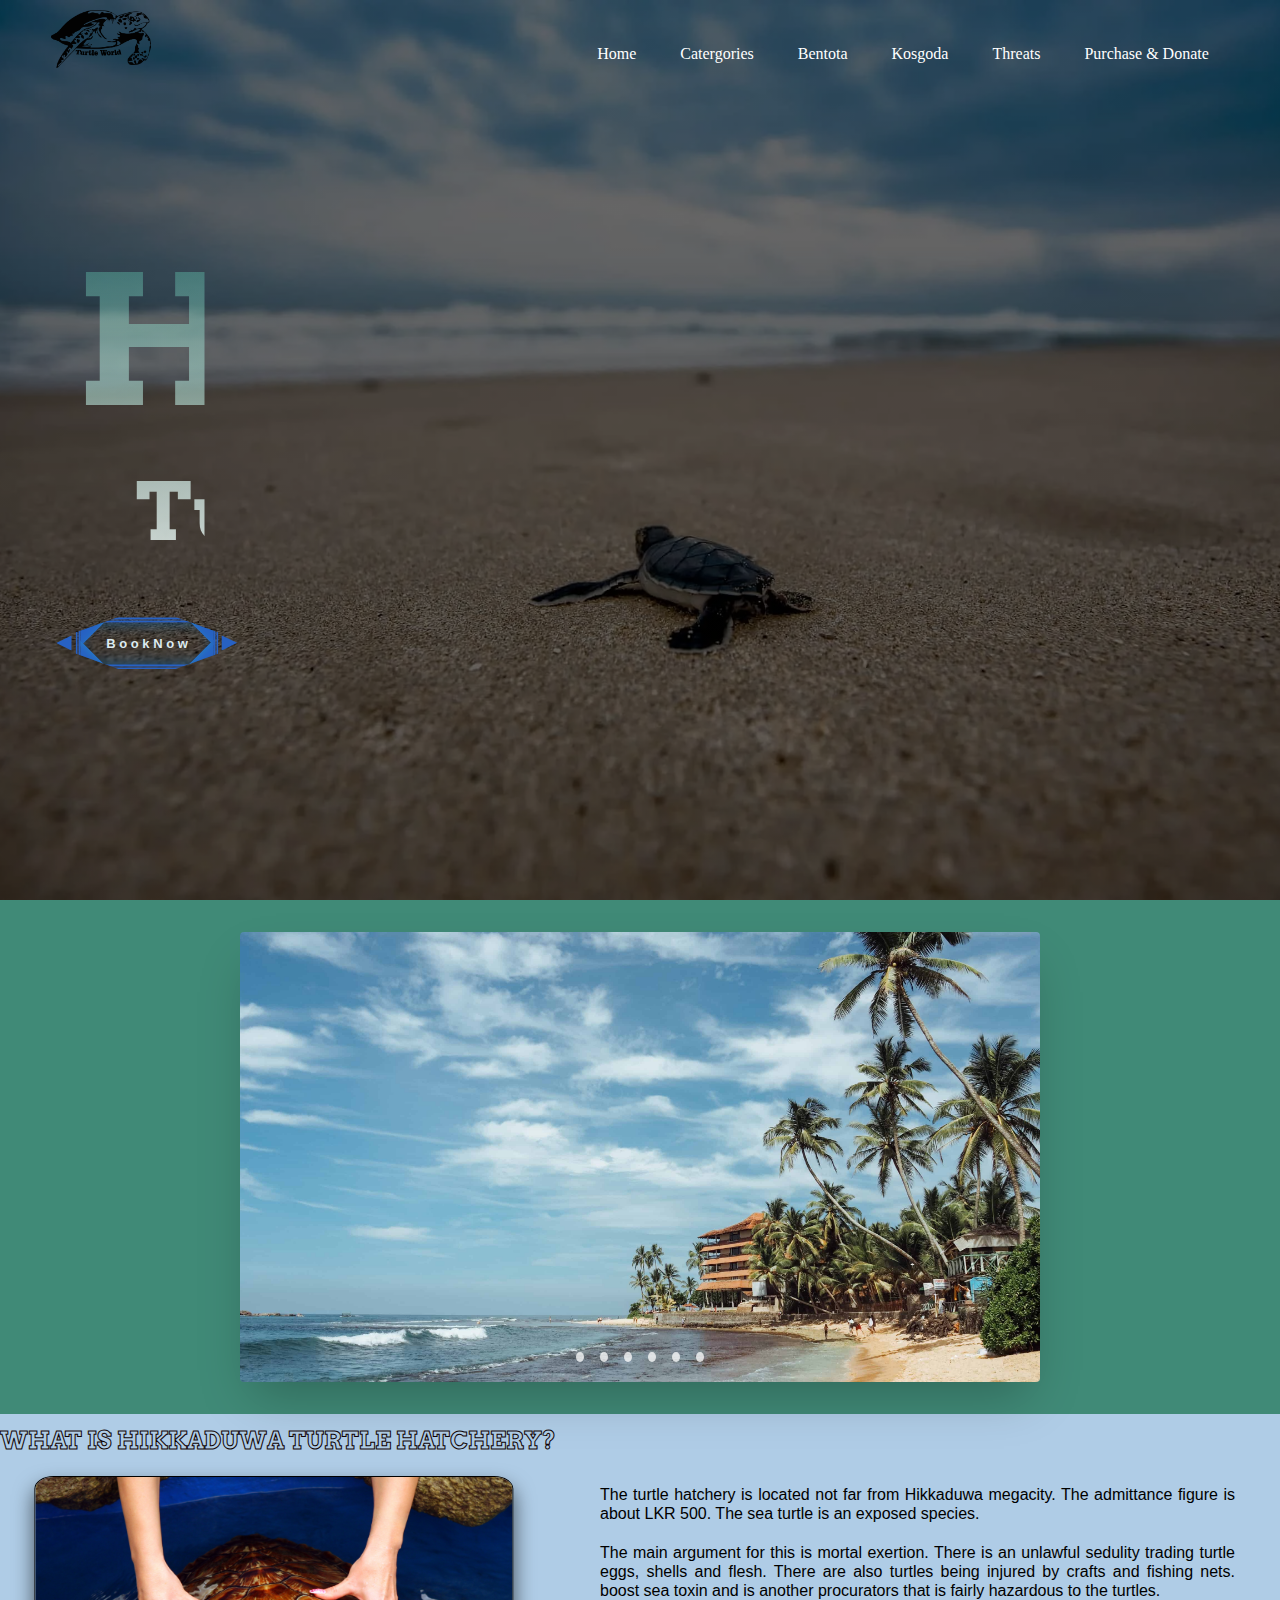
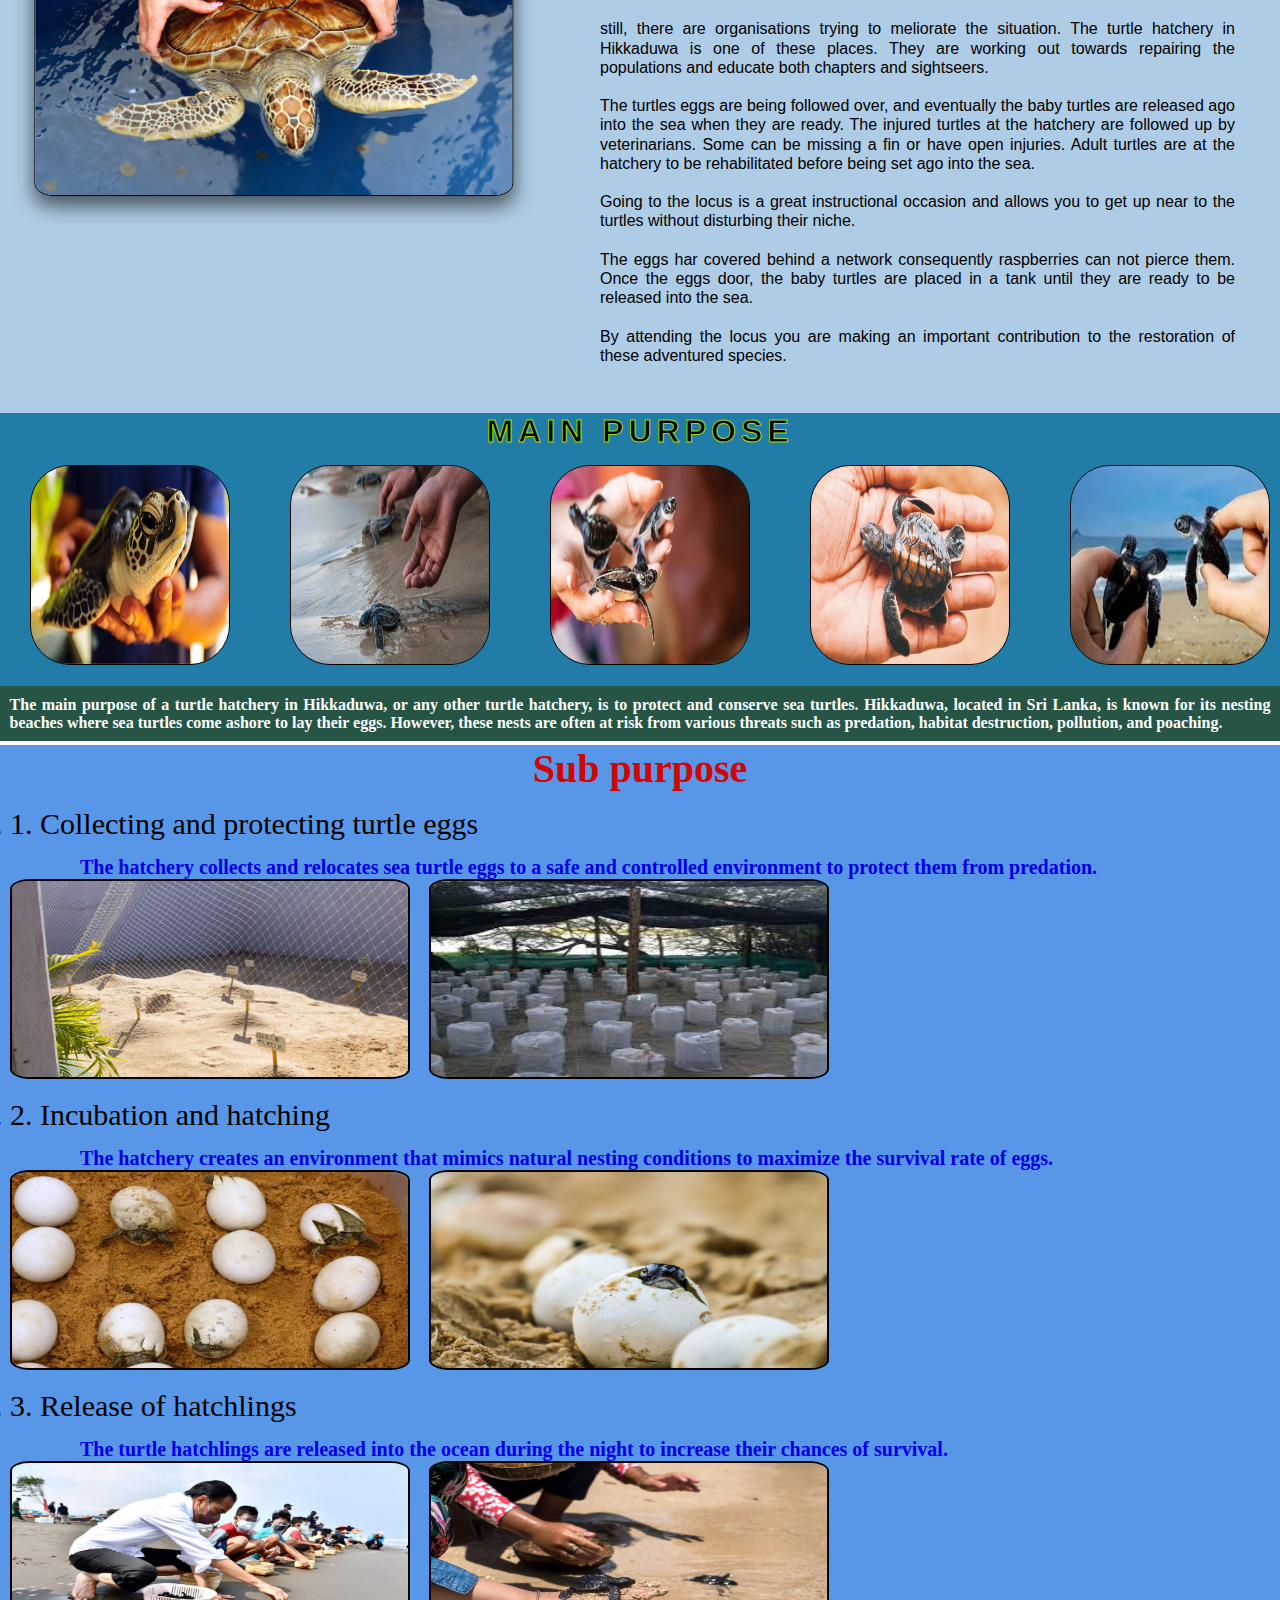
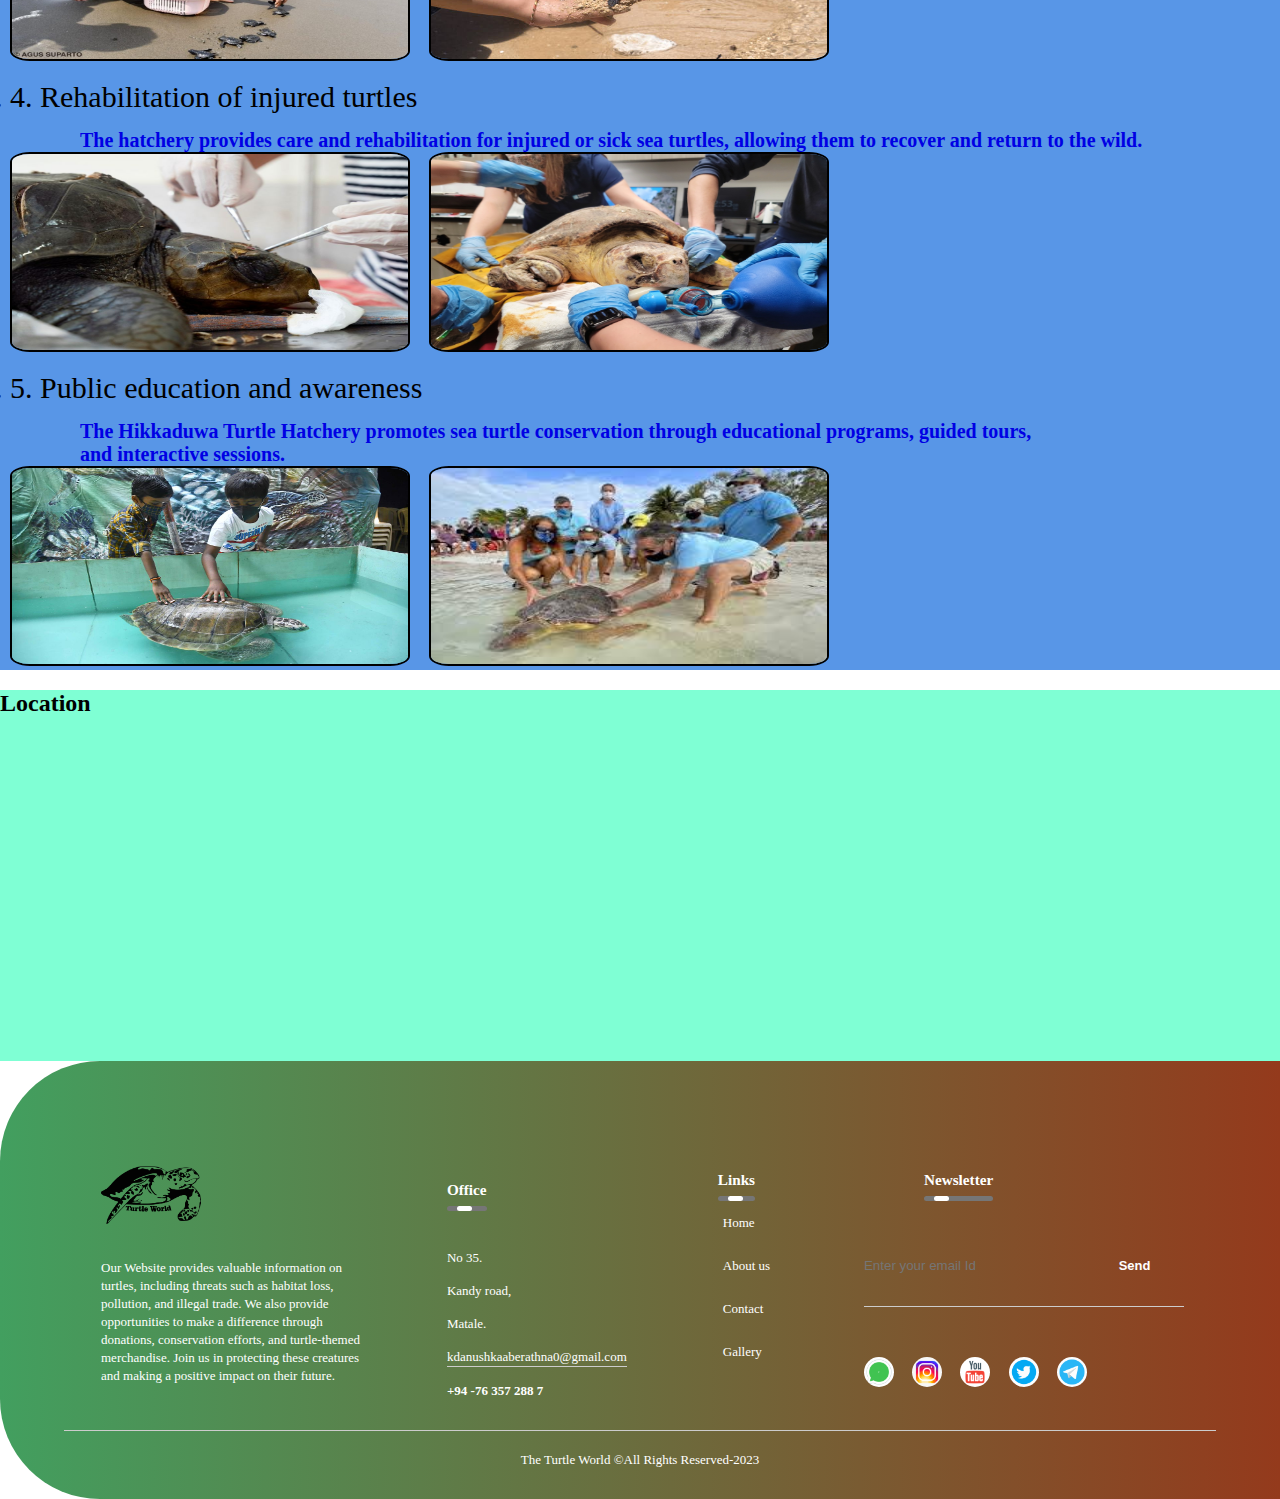
<file: Hikkaduwa.html>
<!DOCTYPE html>
<html lang="en">
<head>
    <link rel="apple-touch-icon" sizes="180x180" href="./apple-touch-icon.png">
<link rel="icon" type="image/png" sizes="32x32" href="./favicon-32x32.png">
<link rel="icon" type="image/png" sizes="16x16" href="./favicon-16x16.png">
<link rel="manifest" href="./site.webmanifest">
<link rel="mask-icon" href="./safari-pinned-tab.svg" color="#5bbad5">
<meta name="msapplication-TileColor" content="#00aba9">
<meta name="theme-color" content="#ffffff">
    <meta charset="UTF-8">
    <meta name="viewport" content="width=device-width, initial-scale=1.0">
    <link rel="stylesheet" href="Hikkaduwa.css">
    <title>Hikkaduwa Turtle Hatchery</title>
  
</head>
<body>
    <div class="hero">
        <nav>
            <img src="./homepage/png3.png" class="logo">
            <ul>
                <li><a href="./index.html"target=”_blank”>Home</a></li>
                <li><a href="./catergory.html"target=”_blank”>Catergories</a></li>
                <li><a href="./bentota.html"target=”_blank”>Bentota</a></li>
                <li><a href="./kosgoda.html"target=”_blank”>Kosgoda</a></li>
                <li><a href="./threats.html"target=”_blank”>Threats</a></li>
                <li><a href="./purchase.html"target=”_blank”> Purchase & Donate</a></li>
                
            </ul>
        </nav>
        
        <div class="title"> 
            <h1 >Hikkaduwa</h1>
            <h3>Turtle Hatchery</h3>
            <div class="button">
              <button id="nextPageButton">
                B o o k N o w
                <div id="clip">
                    <div id="leftTop" class="corner"></div>
                    <div id="rightBottom" class="corner"></div>
                    <div id="rightTop" class="corner"></div>
                    <div id="leftBottom" class="corner"></div>
                </div>
                <span id="rightArrow" class="arrow"></span>
                <span id="leftArrow" class="arrow"></span>
             </button>
            </div>
        </div>
        </div>
       
    </div>
  
    <!--slider-->
<section class="image-slider">
    <div class="slider-wrapper">
        <div class="slider">
            <img id="slide-1" src="./Hikkaduwa/img6hik.jpg" alt="hikkaduwa" >
            <img id="slide-2" src="./Hikkaduwa/img4hik.webp" alt="hikkaduwa" >
            <img id="slide-3" src="./Hikkaduwa/img1hik.jpg" alt="hikkaduwa" >
            <img id="slide-4" src="./Hikkaduwa/img2hik.jpg" alt="hikkaduwa" >
            <img id="slide-5" src="./Hikkaduwa/img3hik.jpg" alt="hikkaduwa" >
            <img id="slide-6" src="./Hikkaduwa/img5hik.jpg" alt="hikkaduwa" >
        </div>
        <div class="slider-nav">
            <a href="#slide-1"></a>
            <a href="#slide-2"></a>
            <a href="#slide-3"></a>
            <a href="#slide-4"></a>
            <a href="#slide-5"></a>
            <a href="#slide-6"></a>
        </div>         
    </div>
</section>
<!--Hikkaduwa-->
<div class="description">
    <h2>what is  hikkaduwa turtle hatchery?</h2>
    <div class="des-img">
        <img src="./Hikkaduwa/img7des.jpg">
        <p>The turtle hatchery is located not far from Hikkaduwa megacity. The admittance figure is about LKR 500. The sea turtle is an exposed species.<br> <br> The main argument for this is mortal exertion. There is an unlawful sedulity trading turtle eggs, shells and flesh. There are also turtles being injured by crafts and fishing nets. boost sea toxin and is another procurators that is fairly hazardous to the turtles.<br><br> still, there are organisations trying to meliorate the situation. The turtle hatchery in Hikkaduwa is one of these places. They are working out towards repairing the populations and educate both chapters and sightseers.<br><br> The turtles eggs are being followed over, and eventually the baby turtles are released ago into the sea when they are ready. The injured turtles at the hatchery are followed up by veterinarians. Some can be missing a fin or have open injuries. Adult turtles are at the hatchery to be rehabilitated before being set ago into the sea.<br> <br>Going to the locus is a great instructional occasion and allows you to get up near to the turtles without disturbing their niche.<br><br> The eggs har covered behind a network consequently raspberries can not pierce them. Once the eggs door, the baby turtles are placed in a tank until they are ready to be released into the sea.<br><br> By attending the locus you are making an important contribution to the restoration of these adventured species.</p>
    </div>
   
</div>
<!--purpose-->
<div class="container">
    <h1>Main Purpose</h1>
    <div class="images">
   <img src="./Hikkaduwa/img8hik1.webp">
   <img src="./Hikkaduwa/img8hik2.jpg">
   <img src="./Hikkaduwa/img8hik3.jpg">
   <img src="./Hikkaduwa/img8hik4.jpg">
   <img src="./Hikkaduwa/img8hik5.jpg">
   
   
    </div>
  <div class="text-A">
    <p>The main purpose of a turtle hatchery in Hikkaduwa, or any other turtle hatchery, is to protect and conserve sea turtles. Hikkaduwa, located in Sri Lanka, is known for its nesting beaches where sea turtles come ashore to lay their eggs. However, these nests are often at risk from various threats such as predation, habitat destruction, pollution, and poaching.</p>

  </div>
  
</div>
<div class="sub-purpose">
    <h1>Sub purpose</h1>
     <ol>
         <li>1. Collecting and protecting turtle eggs</li>
           
             <p>The hatchery collects and relocates sea turtle eggs to a safe and controlled environment to protect them from predation.</p>
             <img src="./Hikkaduwa/img9hiksub.jpeg">
               <img src="./Hikkaduwa/eggs.jpg">
         <li>2. Incubation and hatching</li>
         
              <p>The hatchery creates an environment that mimics natural nesting conditions to maximize the survival rate of eggs.</p>
              <img src="./Hikkaduwa/img9.1hiksub.jpg">
              <img src="./Hikkaduwa/hat.webp">
         <li>3. Release of hatchlings</li>
      
              <p>The turtle hatchlings are released into the ocean during the night to increase their chances of survival.</p>
              <img src="./Hikkaduwa/img9.2subhik.jpg">
              <img src="./Hikkaduwa/hat1.jpg">
         <li>4. Rehabilitation of injured turtles</li>
        
             <p>The hatchery provides care and rehabilitation for injured or sick sea turtles, allowing them to recover and return to the wild.</p>
             <img src="./Hikkaduwa/img9.3subhik.jpg">
             <img src="./Hikkaduwa/help.jpg">
         <li>5. Public education and awareness</li>
        
             <p>The Hikkaduwa Turtle Hatchery promotes sea turtle conservation through educational programs, guided tours,<br> and interactive sessions.</p>
             <img src="./Hikkaduwa/img9.4hiksub.jpg">
             <img src="./Hikkaduwa/pub.jpg">
     </ol>

    
</div>

    <div class="location">
        <h2>Location</h2>
        <iframe src="https://www.google.com/maps/embed?pb=!1m18!1m12!1m3!1d3966.751617847657!2d80.08826271476882!3d6.164009295537319!2m3!1f0!2f0!3f0!3m2!1i1024!2i768!4f13.1!3m3!1m2!1s0x3ae182a9ecb0c635%3A0xbd3561821dfbe76b!2sSea%20Turtle%20Hatchery%20%26%20Rescue%20Center!5e0!3m2!1sen!2slk!4v1684429264650!5m2!1sen!2slk" width="400" height="300" style="border:0;" allowfullscreen="" loading="lazy" referrerpolicy="no-referrer-when-downgrade"></iframe>
    </div>

    <!--footer site-->
    <footer class="footer1">
        <div class="row1">
            <div class="column2">
              <img src="homepage/png3.png"  class="logo">
              <p>Our Website provides valuable information on turtles, including threats such as habitat loss, pollution, and illegal trade. We also provide opportunities to make a difference through donations, conservation efforts, and turtle-themed merchandise. Join us in protecting these creatures and making a positive impact on their future.</p>
            </div>
            <div class="column1">
              <h3>Office <div class="underline"><span></span></div></h3>
              <p>No 35.</p>
              <p>Kandy road,</p>
              <p>Matale.</p>
              <p class="emailid">kdanushkaaberathna0@gmail.com</p>
              <h4>+94 -76 357 288 7</h4>
            </div>
            <div class="column3">
              <h3>Links <div class="underline"><span></span></h3>
              <ul>
                <li><a href="./index.html" target=”_blank”>Home</a></li>
              
                <li><a href="./about.html" target=”_blank” >About us</a></li>
                <li><a href="./Contact.html"  target=”_blank”>Contact</a></li>
                <li><a href="./gallery.html"  target=”_blank”>Gallery</a></li>
                
            </div>
          
            </ul>
            <div class="column3">
              <h3>Newsletter <div class="underline"><span></span></h3>
              <form>
                <input type="email" placeholder="Enter your email Id" required>
              <button  type="submit">Send</button>
              </form>
              <div class="social-icons">
                    <img src="social-icons/whatsgif.gif">
                    <img src="social-icons/instagram.gif">
                    <img src="social-icons/youtube-logo.gif">
                    <img src="social-icons/twitter.gif">
                    <img src="social-icons/telegram.gif">
              </div>
            </div>
        </div>
        <hr>
        <p class="copyright">The Turtle World &copy;All Rights Reserved-2023 </p>
      </footer>
      <script src="./Hikkaduwa.js"></script>
</body>

<!--References-->
<!--Turtle hatchery visit (no date) Nirmala Villa. Available at: https://www.nirmalavilla.lk/places/turtle-hatchery-visit (Accessed: May 7, 2023). -->
<!--Hikkaduwa (no date) Steuart Holidays. Available at: https://www.steuartholidays.com/experiences/hikkaduwa-the-ultimate-hub-for-globetrotters.html (Accessed: 14 May 2023). -->
<!--Turtle hatchery: Hikkaduwa (no date) YoVoyagin. Available at: https://www.yovoyagin.com/news/turtle-hatchery-hikkaduwa (Accessed: 14 May 2023). -->
<!--Sea turtle hatchery &amp; rescue center in Hikkaduwa – sri lanka map (no date) Sri Lanka Finder. Available at: https://srilankafinder.com/listing/sea-turtle-hatchery-rescue-center/ (Accessed: 14 May 2023). -->
<!--Turtle hatchery hikkaduwa - photos by Sri Lanka Travel Agency, Sri Lanka, Hikkaduwa (no date) Synotrip. Available at: https://www.synotrip.com/photos/sri-lanka-hikkaduwa/sri-lanka-travel-agency/turtle-hatchery-hikkaduwa (Accessed: 14 May 2023). -->
<!--Khrobostov, A. (no date) Bentota, Sri Lanka - February 27, 2017: Turtle Sanctuary Centre in Hikkaduwa, Sri Lanka, 123RF. Available at: https://www.123rf.com/photo_92560116_bentota-sri-lanka-february-27-2017-turtle-sanctuary-centre-in-hikkaduwa-sri-lanka.html (Accessed: 14 May 2023). -->
<!--Jonny Melon and Screen, R. (2023) Top 7 things to do in Hikkaduwa, Sri Lanka - A complete guide, Jonny Melon. Available at: https://www.jonnymelon.com/top-7-things-hikkaduwa-sri-lanka/ (Accessed: 14 May 2023). -->
<!--Turtle hatchery visit (no date) Nirmala Villa. Available at: https://www.nirmalavilla.lk/places/turtle-hatchery-visit (Accessed: 14 May 2023). -->
<!--(No date) Kosgoda Turtle Hatchery and gem workshop private tour from Bentota ... Available at: https://www.klook.com/en-SG/activity/24798-kosgoda-turtle-hatchery-gem-workshop-tour-bentota/ (Accessed: 15 May 2023). -->
<!--Kosgoda Turtle Hatchery: Things to do in ahungalla: Calamansi Cove (no date) Calamansi Cove Villas. Available at: https://www.calamansicovevillas.com/things-to-do/kosgoda-turtle-conservation/ (Accessed: 15 May 2023). -->
<!--Meet the Sri Lankan community that’s working to protect Baby Sea Turtles (2023) Marriott Bonvoy Traveler. Available at: https://traveler.marriott.com/tips-and-trends/sri-lanka-sea-turtle-conservation/ (Accessed: 15 May 2023). -->
<!--Admin (2023) Where to see the turtles in Hikkaduwa, At Ease Beach Hotel. Available at: https://www.ateasehotel.com/turtles-in-hikkaduwa/ (Accessed: 15 May 2023). -->
<!--BoxTurtleSite (2021) How to Hatch Turtle Eggs, Box Turtle Site. Available at: https://boxturtlesite.info/how-to-hatch-turtle-eggs/ (Accessed: 15 May 2023). -->
<!--Virola, M.T. (2022) 58 baby sea turtles that crawled to Fisher’s doorstep released to sea in Calapan, INQUIRER.net. Available at: https://newsinfo.inquirer.net/1550783/58-baby-sea-turtles-that-crawled-to-fishers-doorstep-released-to-sea-in-calapan (Accessed: 15 May 2023). -->
<!--Reuters (2021) Photos: Marine turtles in rehab in Ecuador Beachside Hospital, News. Available at: https://gulfnews.com/photos/news/photos-marine-turtles-in-rehab-in-ecuador-beachside-hospital-1.1634372954288 (Accessed: 15 May 2023). -->
<!--Bureau, T.H. (2023) Turtle Conservation and Rehabilitation Centre planned in Chennai, The Hindu. Available at: https://www.thehindu.com/news/national/tamil-nadu/turtle-conservation-and-rehabilitation-centre-planned-in-chennai/article66417726.ece (Accessed: 15 May 2023). -->
<!--(No date) President Jokowi joins cilacap residents to release endangered sea ... Available at: https://setkab.go.id/en/president-jokowi-joins-cilacap-residents-to-release-endangered-sea-turtle-hatchlings/ (Accessed: 15 May 2023). 
Earth day: Rehabilitated sea turtle released in Florida keys (2021) AP NEWS. Available at: https://apnews.com/article/environment-and-nature-florida-reptiles-turtles-5d9fe7313c1795291698ed71fbecf12d (Accessed: 25 May 2023). 
Frazao, F. et al. (no date) Istock, iStock. Available at: https://www.istockphoto.com/photos/releasing-turtles (Accessed: 25 May 2023). 
Harper, D. (2020) More baby boy turtles hatched in New South Wales, researchers say, ABC News. Available at: https://www.abc.net.au/news/2020-06-17/successful-sea-turtle-breeding-season-in-nsw/12360788 (Accessed: 26 May 2023). 
Nicaragua sea turtle expedition with see turtles (no date) Go Overseas. Available at: https://www.gooverseas.com/volunteer-abroad/nicaragua/program/213049 (Accessed: 26 May 2023). 
Sea turtle care centerTM (2023) South Carolina Aquarium. Available at: https://scaquarium.org/sea-turtle-care-center/ (Accessed: 25 May 2023). -->
</html>
</file>
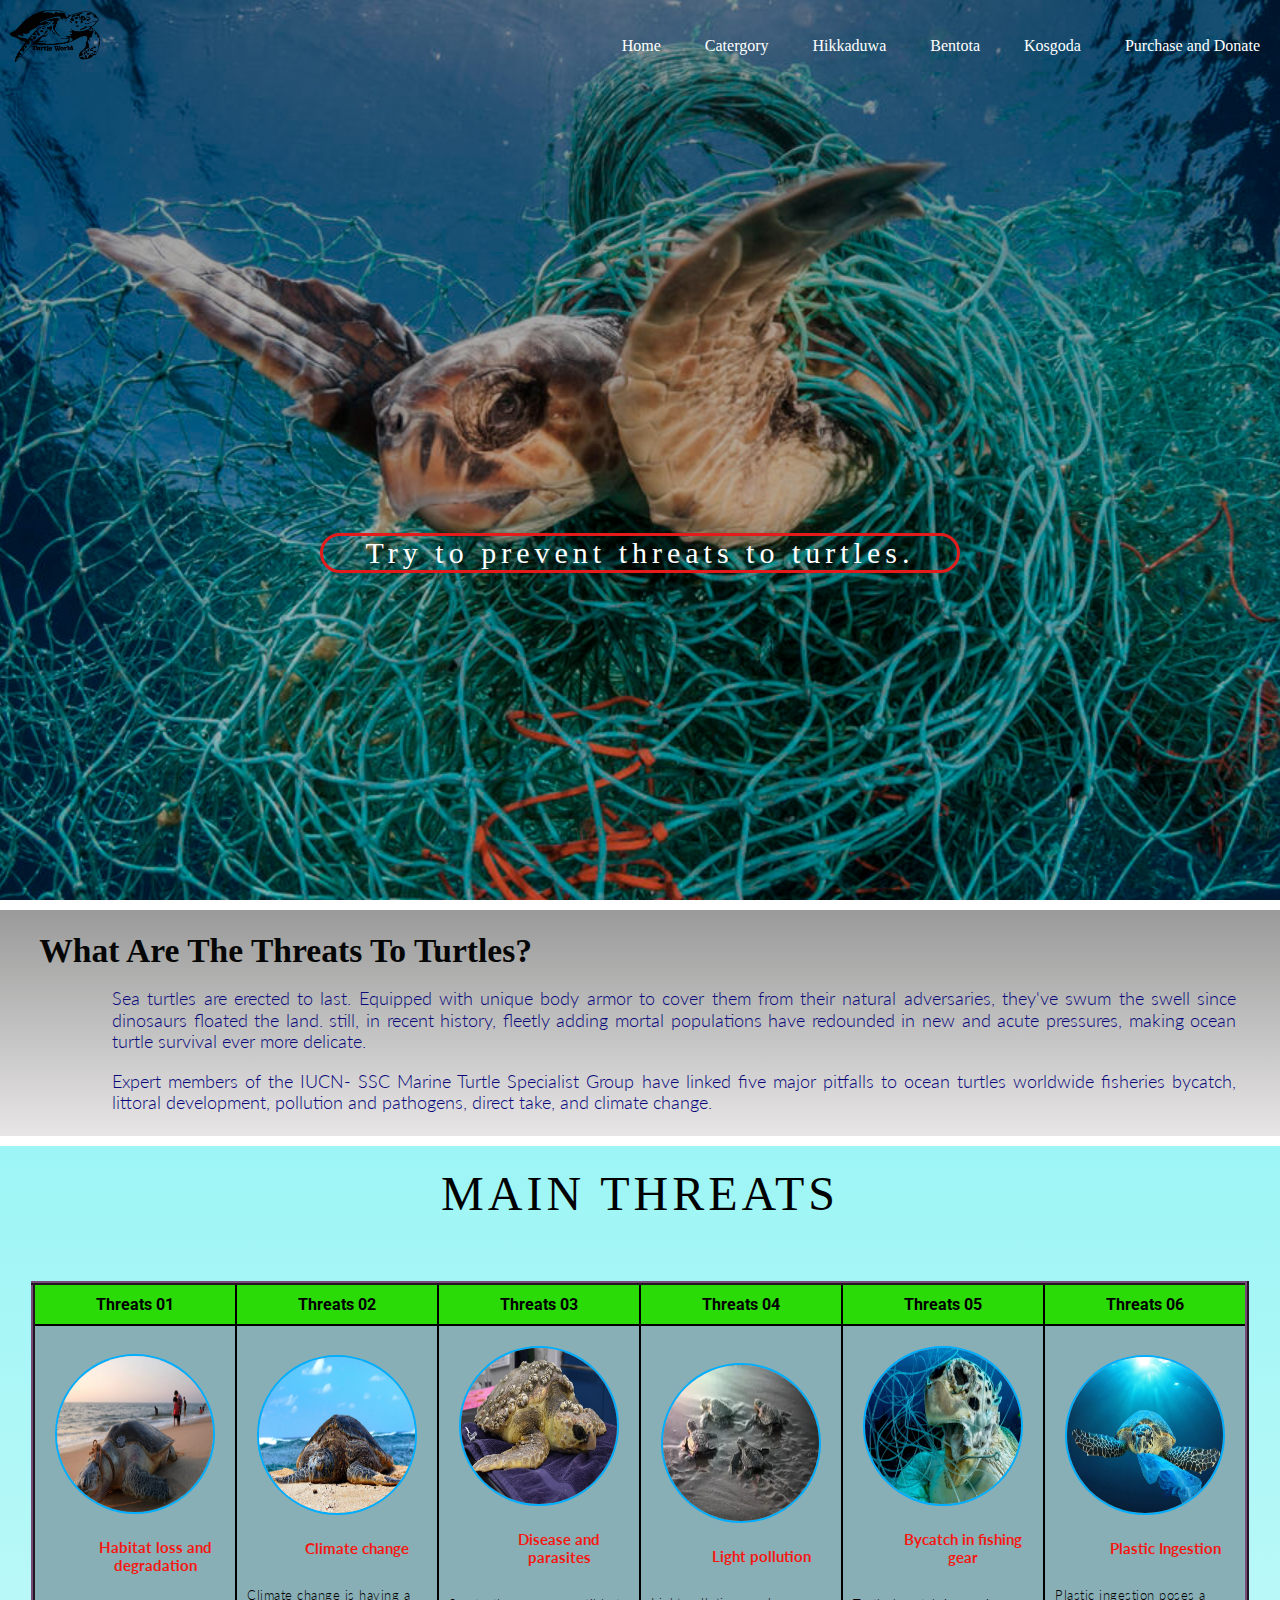
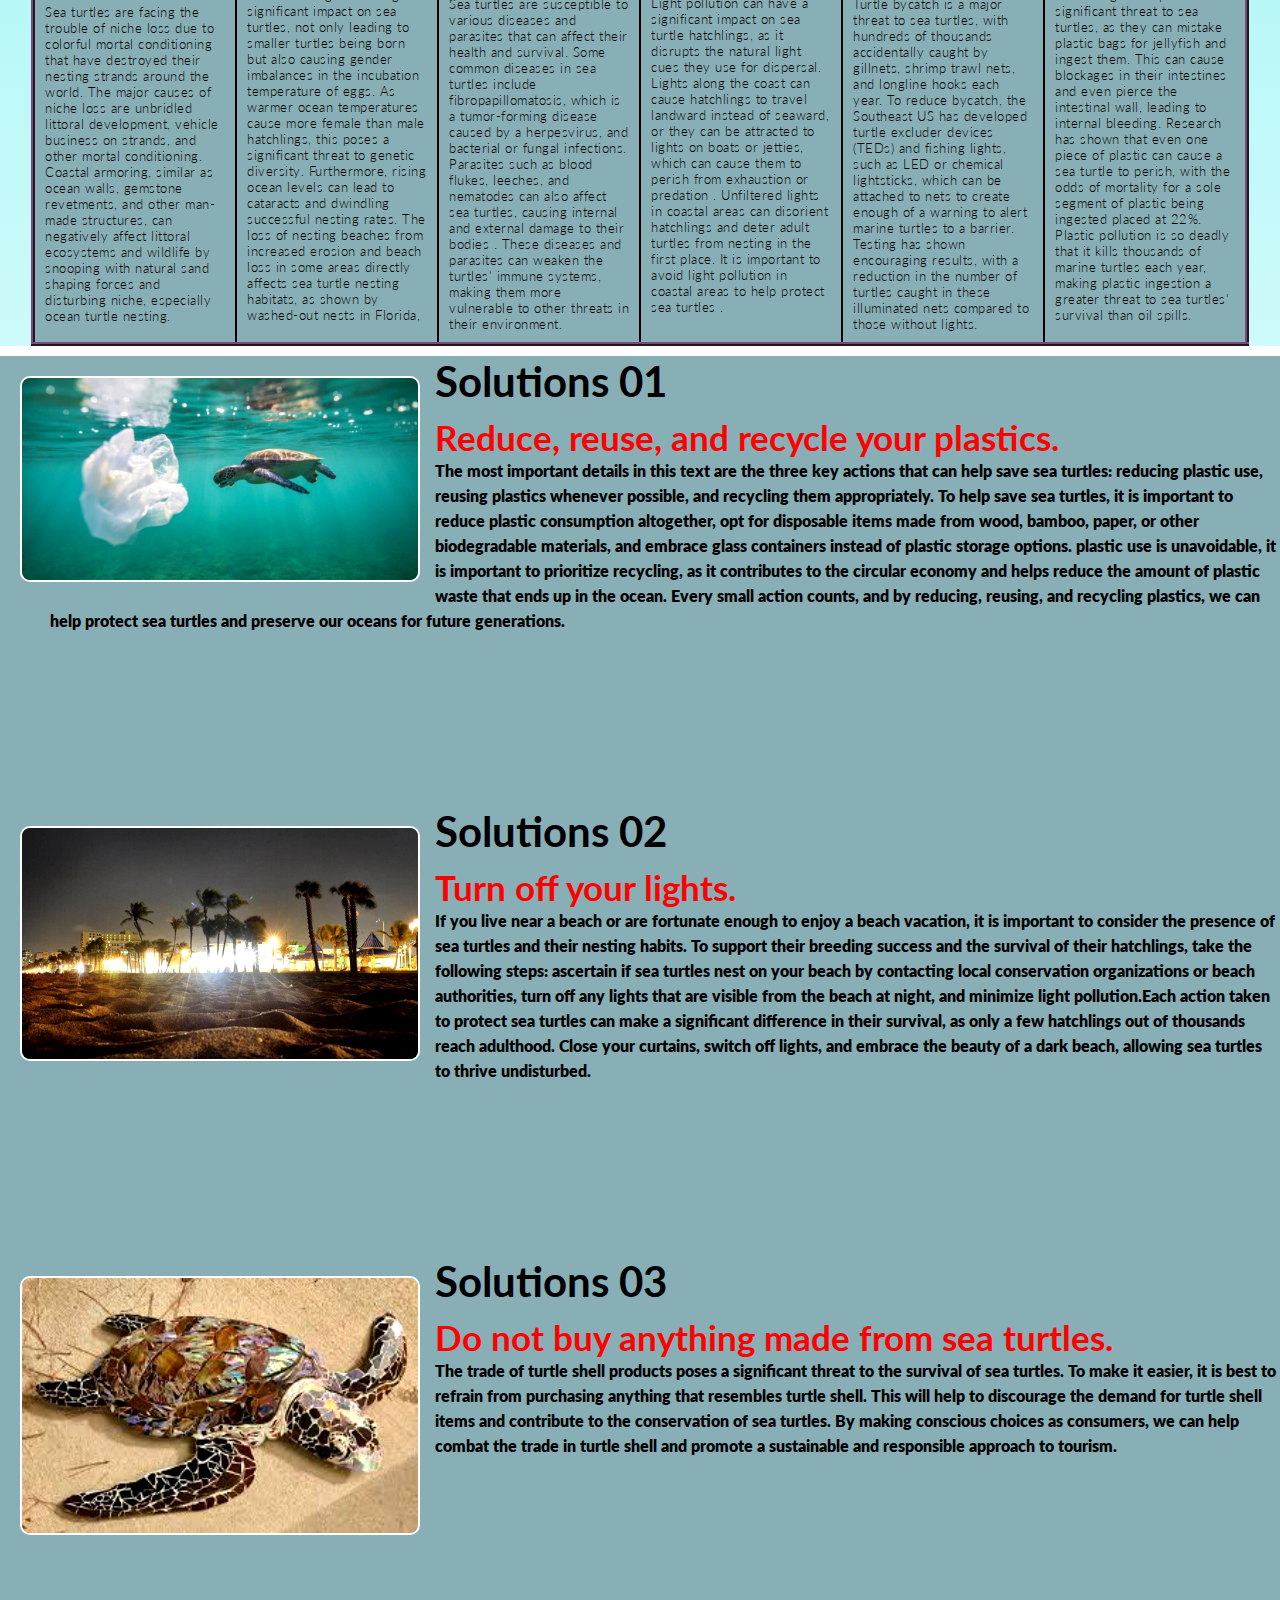
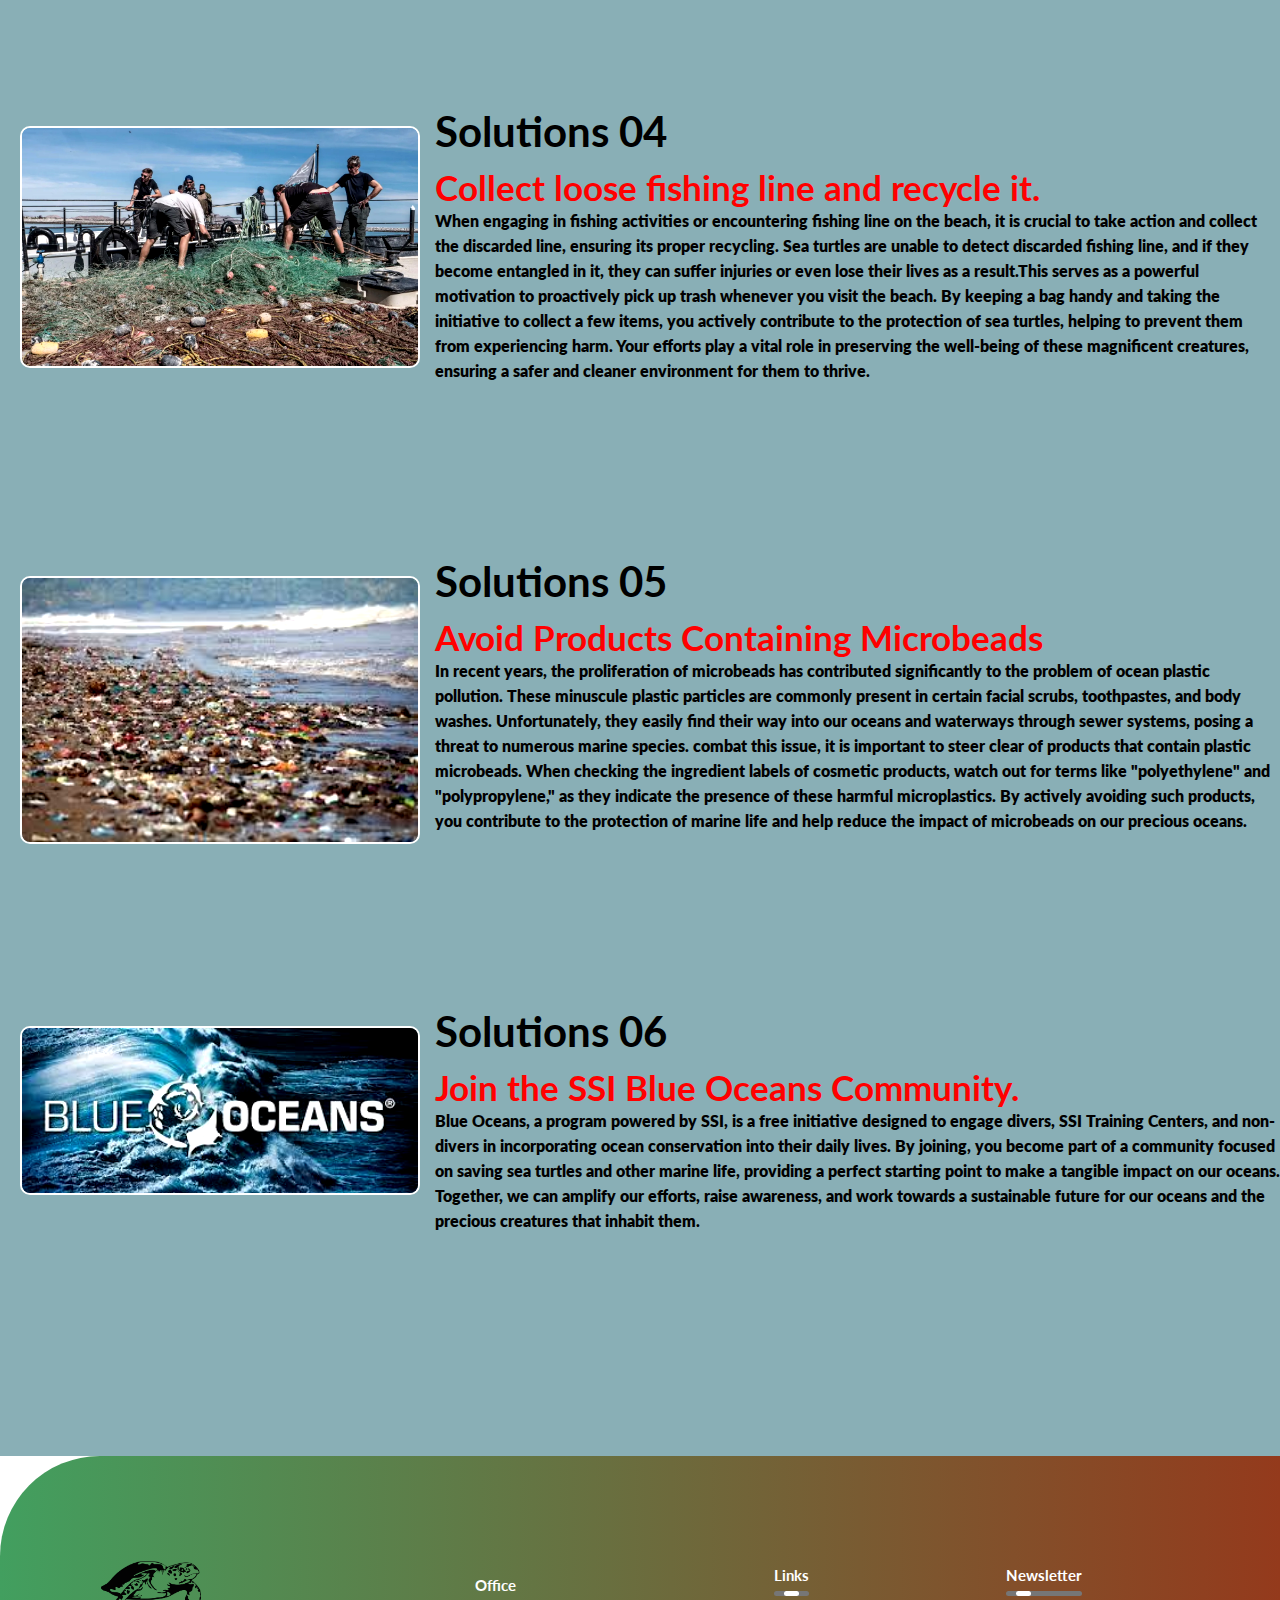
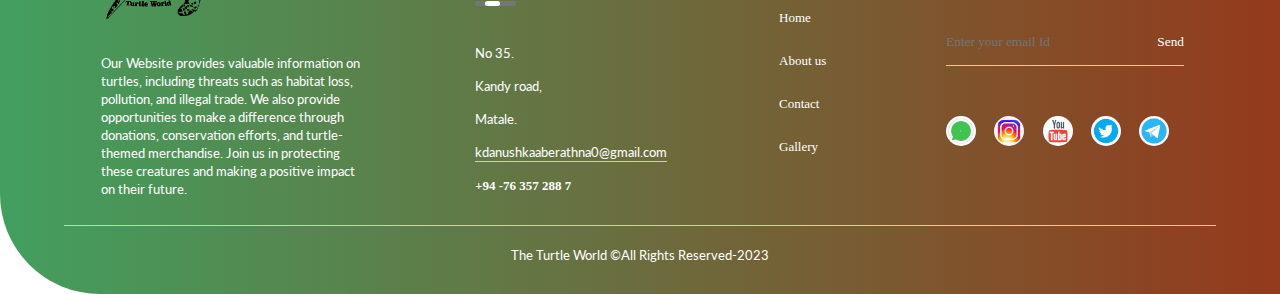
<file: threats.html>
<!DOCTYPE html>
<html lang="en">
<head>
    <link rel="apple-touch-icon" sizes="180x180" href="./apple-touch-icon.png">
    <link rel="icon" type="image/png" sizes="32x32" href="./favicon-32x32.png">
    <link rel="icon" type="image/png" sizes="16x16" href="./favicon-16x16.png">
    <link rel="manifest" href="./site.webmanifest">
    <link rel="mask-icon" href="./safari-pinned-tab.svg" color="#5bbad5">
    <meta name="msapplication-TileColor" content="#00aba9">
    <meta name="theme-color" content="#ffffff">
    <meta charset="UTF-8">
    <meta name="viewport" content="width=device-width, initial-scale=1.0">
    <link rel="stylesheet" href="threats.css">
    <title>Turtle Threats</title>
</head>
<body>
    <div class="threats">
    <nav>
        <img src="./homepage/png3.png"  class="logo">
        <ul>
            <li><a href="./index.html" target=”_blank”>Home</a></li>
            <li><a href="./catergory.html" target=”_blank”>Catergory</a></li>
            <li><a href="./Hikkaduwa.html" target=”_blank”>Hikkaduwa</a></li>
            <li><a href="./bentota.html" target=”_blank”>Bentota</a></li>
            <li><a href="./kosgoda.html" target=”_blank”>Kosgoda</a></li>
             <li><a href="./purchase.html" target=”_blank” > Purchase and Donate</a></li>
        
           
            
        </ul>
    </nav>
   
  <div class="wrapper">
      <div class="text-area">
          <span>Threats</span>
          
          <span>to</span>
          <span>Turtle</span>
    
     </div>
     <p>Try to prevent threats to turtles.</p>
  </div>
</div>
<Section class="Threats">
    <div class="threat">
        <h2>What are the threats to turtles?</h2>
        <div class="des">
            <p>Sea turtles are erected to last. Equipped with unique body armor to cover them from their natural adversaries, they've swum the swell since dinosaurs floated the land. still, in recent history, fleetly adding mortal populations have redounded in new and acute pressures, making ocean turtle survival ever more delicate.</p>
            <p> Expert members of the IUCN- SSC Marine Turtle Specialist Group have linked five major pitfalls to ocean turtles worldwide fisheries bycatch, littoral development, pollution and pathogens, direct take, and climate change.</p>
        </div>
    </div>
</Section>
<section class="main-threat">
      <div class="main-th">
          <table>
              <caption>Main threats</caption>
              <tr>
              <th>Threats 01</th>
              <th>Threats 02</th>
              <th>Threats 03</th>
              <th>Threats 04</th>
              <th>Threats 05</th>
              <th>Threats 06</th>
            </tr>
            <tr>
                <td><img src="./Threats/img1thr01.webp"> 
                    <h3>Habitat loss and degradation</h3> 
                    <p> Sea turtles are facing the  trouble of  niche loss due to  colorful  mortal conditioning that have destroyed their nesting  strands around the world. The major causes of  niche loss are  unbridled  littoral development, vehicle business on  strands, and other  mortal conditioning. Coastal armoring,  similar as  ocean walls,  gemstone revetments, and other man- made structures, can negatively affect  littoral ecosystems and wildlife by  snooping with natural  sand shaping forces and disturbing  niche, especially  ocean turtle nesting. </p></td>
               
                <td><img src="./Threats/img2thr02.jpg"> 
                    <h3>Climate change</h3>
                    <p>Climate change is having a significant impact on sea turtles, not only leading to smaller turtles being born but also causing gender imbalances in the incubation temperature of eggs. As warmer ocean temperatures cause more female than male hatchlings, this poses a significant threat to genetic diversity. Furthermore, rising ocean levels can lead to cataracts and dwindling successful nesting rates. The loss of nesting beaches from increased erosion and beach loss in some areas directly affects sea turtle nesting habitats, as shown by washed-out nests in Florida,</p>
                </td>
                <td><img src="./Threats/img3thr03.jpg">
                      <h3>Disease and parasites</h3>
                     <p>Sea turtles are susceptible to various diseases and parasites that can affect their health and survival. Some common diseases in sea turtles include fibropapillomatosis, which is a tumor-forming disease caused by a herpesvirus, and bacterial or fungal infections. Parasites such as blood flukes, leeches, and nematodes can also affect sea turtles, causing internal and external damage to their bodies . These diseases and parasites can weaken the turtles' immune systems, making them more vulnerable to other threats in their environment.</p></td>
                <td><img src="Threats/img4thr04.webp"> 
                    <h3>Light pollution</h3> 
                     <p>Light pollution can have a significant impact on sea turtle hatchlings, as it disrupts the natural light cues they use for dispersal. Lights along the coast can cause hatchlings to travel landward instead of seaward, or they can be attracted to lights on boats or jetties, which can cause them to perish from exhaustion or predation . Unfiltered lights in coastal areas can disorient hatchlings and deter adult turtles from nesting in the first place. It is important to avoid light pollution in coastal areas to help protect sea turtles .</p></td>
                <td><img src="Threats/img5thr05.jpg"> 
                     <h3>Bycatch in fishing gear</h3>
                     <p>Turtle bycatch is a major threat to sea turtles, with hundreds of thousands accidentally caught by gillnets, shrimp trawl nets, and longline hooks each year. To reduce bycatch, the Southeast US has developed turtle excluder devices (TEDs) and fishing lights, such as LED or chemical lightsticks, which can be attached to nets to create enough of a warning to alert marine turtles to a barrier. Testing has shown encouraging results, with a reduction in the number of turtles caught in these illuminated nets compared to those without lights. </p></td>
                <td><img src="Threats/img6thr06.webp"> 
                     <h3>Plastic Ingestion</h3> 
                    <p>Plastic ingestion poses a significant threat to sea turtles, as they can mistake plastic bags for jellyfish and ingest them. This can cause blockages in their intestines and even pierce the intestinal wall, leading to internal bleeding. Research has shown that even one piece of plastic can cause a sea turtle to perish, with the odds of mortality for a sole segment of plastic being ingested placed at 22%. Plastic pollution is so deadly that it kills thousands of marine turtles each year, making plastic ingestion a greater threat to sea turtles' survival than oil spills. </p></td>
            </tr>
          </table>
      </div>
</section>
<!--prevent-->

<div class="wrapper1">
    <img src="Threats/imgprevent.jpeg">
    <div class="text-box1">
        <h2>Solutions 01</h2>
        <h3>Reduce, reuse, and recycle your plastics.</h3>
        <p>The most important details in this text are the three key actions that can help save sea turtles: reducing plastic use, reusing plastics whenever possible, and recycling them appropriately. To help save sea turtles, it is important to reduce plastic consumption altogether, opt for disposable items made from wood, bamboo, paper, or other biodegradable materials, and embrace glass containers instead of plastic storage options. plastic use is unavoidable, it is important to prioritize recycling, as it contributes to the circular economy and helps reduce the amount of plastic waste that ends up in the ocean. Every small action counts, and by reducing, reusing, and recycling plastics, we can help protect sea turtles and preserve our oceans for future generations.</p> 
       
    </div>
</div>
<div class="wrapper1">
    <img src="Threats/sol2.jpg">
    <div class="text-box1">
        <h2>Solutions 02</h2>
        <h3>Turn off your lights.</h3>
        <p>If you live near a beach or are fortunate enough to enjoy a beach vacation, it is important to consider the presence of sea turtles and their nesting habits. To support their breeding success and the survival of their hatchlings, take the following steps: ascertain if sea turtles nest on your beach by contacting local conservation organizations or beach authorities, turn off any lights that are visible from the beach at night, and minimize light pollution.Each action taken to protect sea turtles can make a significant difference in their survival, as only a few hatchlings out of thousands reach adulthood. Close your curtains, switch off lights, and embrace the beauty of a dark beach, allowing sea turtles to thrive undisturbed.

        </p>
    </div>
</div><div class="wrapper1">
    <img src="Threats/img3.jpg" >
    <div class="text-box1">
        <h2>Solutions 03</h2>
        <h3> Do not buy anything made from sea turtles.</h3>
        <p>The trade of turtle shell products poses a significant threat to the survival of sea turtles. To make it easier, it is best to refrain from purchasing anything that resembles turtle shell. This will help to discourage the demand for turtle shell items and contribute to the conservation of sea turtles. By making conscious choices as consumers, we can help combat the trade in turtle shell and promote a sustainable and responsible approach to tourism.

        </p>
    </div>
</div><div class="wrapper1">
    <img src="Threats/sol4.webp">
    <div class="text-box1">
        <h2>Solutions 04</h2>
        <h3>Collect loose fishing line and recycle it.</h3>
        <p>When engaging in fishing activities or encountering fishing line on the beach, it is crucial to take action and collect the discarded line, ensuring its proper recycling. Sea turtles are unable to detect discarded fishing line, and if they become entangled in it, they can suffer injuries or even lose their lives as a result.This serves as a powerful motivation to proactively pick up trash whenever you visit the beach. By keeping a bag handy and taking the initiative to collect a few items, you actively contribute to the protection of sea turtles, helping to prevent them from experiencing harm. Your efforts play a vital role in preserving the well-being of these magnificent creatures, ensuring a safer and cleaner environment for them to thrive.

        </p>
    </div>
</div><div class="wrapper1">
    <img src="Threats/5sol.jpg">
    <div class="text-box1">
        <h2>Solutions 05</h2>
        <h3>Avoid Products Containing Microbeads</h3>
        <p>In recent years, the proliferation of microbeads has contributed significantly to the problem of ocean plastic pollution. These minuscule plastic particles are commonly present in certain facial scrubs, toothpastes, and body washes. Unfortunately, they easily find their way into our oceans and waterways through sewer systems, posing a threat to numerous marine species. combat this issue, it is important to steer clear of products that contain plastic microbeads. When checking the ingredient labels of cosmetic products, watch out for terms like "polyethylene" and "polypropylene," as they indicate the presence of these harmful microplastics. By actively avoiding such products, you contribute to the protection of marine life and help reduce the impact of microbeads on our precious oceans.

        </p>
    </div>
</div><div class="wrapper1">
    <img src="Threats/blue oceans.jpg">
    <div class="text-box1">
        <h2>Solutions 06</h2>
        <h3>Join the SSI Blue Oceans Community.</h3>
        <p>Blue Oceans, a program powered by SSI, is a free initiative designed to engage divers, SSI Training Centers, and non-divers in incorporating ocean conservation into their daily lives. By joining, you become part of a community focused on saving sea turtles and other marine life, providing a perfect starting point to make a tangible impact on our oceans. Together, we can amplify our efforts, raise awareness, and work towards a sustainable future for our oceans and the precious creatures that inhabit them.
        </p>
    </div>
</div>

<!--Footer page-->

<footer class="foot">
    <div class="row1">
        <div class="col2">
          <img src="homepage/png3.png"  class="logo">
          <p>Our Website provides valuable information on turtles, including threats such as habitat loss, pollution, and illegal trade. We also provide opportunities to make a difference through donations, conservation efforts, and turtle-themed merchandise. Join us in protecting these creatures and making a positive impact on their future.</p>
        </div>
        <div class="col1">
          <h3>Office <div class="underline"><span></span></div></h3>
          <p>No 35.</p>
          <p>Kandy road,</p>
          <p>Matale.</p>
          <p class="emailid">kdanushkaaberathna0@gmail.com</p>
          <h4>+94 -76 357 288 7</h4>
        </div>
        <div class="col3">
          <h3>Links <div class="underline"><span></span></h3>
          <ul>
            <li><a href="./index.html" target=”_blank”>Home</a></li>
          
            <li><a href="./about.html" target=”_blank” >About us</a></li>
            <li><a href="./Contact.html"  target=”_blank”>Contact</a></li>
            <li><a href="./gallery.html"  target=”_blank”>Gallery</a></li>
            
        </div>
      
        </ul>
        <div class="col3">
          <h3>Newsletter <div class="underline"><span></span></h3>
          <form>
            <input type="email" placeholder="Enter your email Id" required>
          <button  type="submit">Send</button>
          </form>
          <div class="social-icons">
                <img src="social-icons/whatsgif.gif">
                <img src="social-icons/instagram.gif">
                <img src="social-icons/youtube-logo.gif">
                <img src="social-icons/twitter.gif">
                <img src="social-icons/telegram.gif">
          </div>
        </div>
    </div>
    <hr>
    <p class="copyright">The Turtle World &copy;All Rights Reserved-2023 </p>
  </footer>
  <!--footer end-->
</body>
<!--References-->
<!--Chias, J. (no date) Sea turtle, WWF. World Wildlife Fund. Available at: https://www.worldwildlife.org/species/sea-turtle (Accessed: May 7, 2023). 
Threats to turtles - the state of the world’s Sea Turtles: SWOT (no date) The State of the World’s Sea Turtles | SWOT. Available at: https://www.seaturtlestatus.org/threats-to-turtles (Accessed: 16 May 2023). 
(No date) Shane Gross. Available at: https://www.shanegross.com/portfolio/G0000NlO2V2I4BaM/I0000hrZa3oQH.Tk (Accessed: 17 May 2023). 
Erskine, E. (2020) Sea turtles are eating plastic because it smells like food, One Green Planet. Available at: https://www.onegreenplanet.org/environment/sea-turtles-are-eating-plastic-because-it-smells-like-food/ (Accessed: 17 May 2023). 
Howell, E. (2013) Light pollution is killing endangered sea turtles, Business Insider. Available at: https://www.businessinsider.com/light-pollution-confuses-sea-turtles-2013-6 (Accessed: 17 May 2023). 
Pier, P. (2020) Iggy, South Carolina Aquarium. Available at: https://scaquarium.org/iggy/ (Accessed: 17 May 2023). 
Spragg, B. (2022) Climate change puts pressure on sea turtles – climate change: Vital signs of the planet, NASA. Available at: https://climate.nasa.gov/news/2879/climate-change-puts-pressure-on-sea-turtles/ (Accessed: 17 May 2023). 
Pike, D.A. (2013) ‘Climate influences the global distribution of sea turtle nesting’, Global Ecology and Biogeography, 22(5), pp. 555–566. doi:10.1111/geb.12025. 
How does climate change impact sea turtles? (2020) Olive Ridley Project. Available at: https://oliveridleyproject.org/ufaqs/how-does-climate-change-impact-sea-turtles (Accessed: 17 May 2023). 
Santoro, M. and Mattiucci, S. (1970) Sea turtle parasites, SpringerLink. Available at: https://link.springer.com/chapter/10.1007/978-1-4020-8278-8_48 (Accessed: 17 May 2023). 
The impacts of artificial light on Marine Turtles (2022) Ecological Society of Australia. Available at: https://www.ecolsoc.org.au/?hottopic-entry=the-impacts-of-artificial-light-on-marine-turtles (Accessed: 17 May 2023).
Protecting turtles from the threat of bycatch (no date) WWF. Available at: https://www.worldwildlife.org/initiatives/protecting-turtles-from-the-threat-of-bycatch (Accessed: 17 May 2023). 
Ocean plastic (no date) SEE Turtles. Available at: https://www.seeturtles.org/ocean-plastic (Accessed: 17 May 2023). 
Hutchinson, B. (2022) 7 ways to reduce Ocean Plastic Pollution Today, Oceanic Society. Available at: https://www.oceanicsociety.org/resources/7-ways-to-reduce-ocean-plastic-pollution-today/ (Accessed: 18 May 2023). 
7 things you can do to save Sea Turtles (no date) Explore the underwater world by becoming an SSI certified Scuba Diver. Available at: https://www.divessi.com/blog/7-things-you-can-do-to-save-sea-turtles-8285.html (Accessed: 25 May 2023). 
Macey (2018) Lights out for sea turtles March 1 - October 31, Palm Beach Civic Association. Available at: https://palmbeachcivic.org/lights-out-for-sea-turtles-march-1-october-31/ (Accessed: 25 May 2023).
Made to order sea turtle (no date) Etsy. Available at: https://www.etsy.com/listing/917427608/made-to-order-sea-turtle (Accessed: 25 May 2023).   
Dumped fishing gear is biggest plastic polluter in ocean, finds report (2019) The Guardian. Available at: https://www.theguardian.com/environment/2019/nov/06/dumped-fishing-gear-is-biggest-plastic-polluter-in-ocean-finds-report (Accessed: 25 May 2023)
Microbeads fact sheet (2022) National Caucus of Environmental Legislators. Available at: https://www.ncelenviro.org/resources/microbeads-fact-sheet-2/ (Accessed: 25 May 2023). 
Join SSI Blue Oceans (2019) NGUE. Available at: https://www.ngue.gr/en/ssi-blue-oceans/join-ssi-blue-oceans/ (Accessed: 25 May 2023).  -->
</html>
</file>
<file: style.css>
@import url('https://fonts.googleapis.com/css2?family=Arvo&family=Playfair+Display:wght@400;600&family=Poltawski+Nowy:wght@600&family=Roboto+Slab:wght@100&family=Roboto:wght@400;500&family=Zilla+Slab:wght@400;500&display=swap');
@import url('https://fonts.googleapis.com/css2?family=Poppins:wght@500;600&display=swap');
*{
    margin: 0;
    padding: 0;
    box-sizing: border-box;
    font-family:'Poppins ', 'Roboto';
  
    
}
:root{
  --fontsize:20px;
  --fonth2:18px;
  --color:#fff;
}
.container{
    width: 100%;
    height: 100vh;
    background-image: linear-gradient(rgba(0,0,0, .4),transparent), url(./homepage/giorgia-doglioni-3GgbJx7hg14-unsplash\ \ 2.jpg) ;
    background-size: cover;
    background-position: cover;
    padding: 0.8%;
    position: relative;
   

}
nav{
    display: flex;
    width: 100%;
    align-items: center;
    flex-wrap: wrap;
    padding: 5px 0;
}
.logo{
    width: 100px;
    cursor: pointer;
}
.cart-icon{
    width: 30px;
    cursor: pointer;
}
nav ul{
    flex: 1;
    text-align: right;
    padding-right: 30px;
}
nav ul li{
    display: inline-block;
    list-style: none;
    margin: 5px 10px;
}
nav ul li a{
    color:var(--color);
    text-decoration: none;
    position: relative;
}
nav ul li a::after{
    content: '';
    width: 0;
    height: 3px;
    position: absolute;
    bottom: -5px;
    left: 50%;
    transform: translateX(-50%);
    background:var(--color);
    transition: width 0.2s;
}
nav ul li a:hover::after{
    width: 50%;
}
.text-box{
 color: var(--color);
 position: absolute;
 bottom: 8%;

}

.text-box p{
    font-size: 50px;
    font-weight: 600;
    font-family: Poppins;

}
.container button{
    border-radius: 4px;
    margin-right: 40px;
    border: 40px;
    padding: 10px ;
   
}
.container button:hover{
    background-color:transparent;
   
}
.container .sign{
    text-decoration: none;
    font-family: Poppins;
    font-weight: 500;
    color: rgb(255, 0, 0);
    font-size: 15px;
}  
    
.container .sign:hover{
    color: var(--color);
}
.hatchery{
  font-size: var(--fontsize);
  padding-right: 20px;
 
}
.hatchery h2{
  color: #0091d0;
  margin-right: 30px;
}
.hatchery ol li{
  font-weight: 400;
  font-size: 18px;
   color: #fefefea6;
}
/* animation from text */
.text-box h1{
    font-size: 140px;
    line-height: 100px;
    margin-left: -10px;
    color: transparent;
    -webkit-text-stroke: 1px #fff;
    background: url(./homepage/animation.png);
    -webkit-background-clip: text;
    background-position: 0 0;
    animation: back 20s linear infinite;

} 
@keyframes back{
    100%{
        background-position: 1000px 0;
    }
}
.text-box h3{
    font-size: 40px;
    font-weight: 500;
}
.text-box .row{
    display: flex;
    align-items: center;
    flex-wrap: wrap;
    margin-top: 30px;

}
.text-box a{
    color: #fff;
    text-decoration: none;
    padding:10px 20px ;
    margin-right: 20px;
    border: 2px solid #fff;
    display: flex;
    align-items: center;
}

.text-box a:hover{
    background-color:rgb(22,20,24, .4);
}
.text-box a span{
    font-size: 30px;
    line-height: 15px;
    margin-left: 5px;
}
.social-icon{
    position: absolute;
    right: 5%;
    bottom: 8%;
    size: 20px;
}
.social-icon img{
    width: 25px;
    display: block;
    margin: 20px 0;
}
/*information*/
.section-container{
  font-family: 'Roboto';
  max-width: 90%;
  margin: 20px auto;
  padding: 100px;
  background-color: #3a4f50;
  
  

}
.section-container .sec-block{
  margin-bottom: 50px;  
 display: flex;
 flex-direction: row;
 flex-wrap:wrap;
 
}
.section-container .sec-block .sec-image{
    flex: 0 0 auto;
    width: 400px;
    overflow: hidden;
    border-radius: 5px;
    box-shadow: 0 0 10px 5px rgba(0,0,0,.3);
    line-height: 0;
    
}
.section-container .sec-block .sec-image img{
    width: 100%;
   
    transition: .3s;
    transform: scale(1);
}
.section-container .sec-block .sec-image:hover img{
    transform: scale(1.05);
}

.section-container .sec-block .sec-content{
    flex:  0 0 auto;
    width: calc(100% - 400px);
    box-sizing: border-box;
    align-self: center;

}
.section-container .sec-block .sec-content h4{
  font-weight: 700;
  font-size: 20px;
  color: #0ef6cc;
  margin-bottom: 10px;
  font-family:'Poppins' ;
}
.section-container .sec-block .sec-content p{
    font-size: 15px;
    color: #f4fefd;
}
@media screen and (min-width:600px)
{
    .section-container .sec-block:nth-child(odd) .sec-image
    {
      order: 1;
    }
    .section-container .sec-block:nth-child(even) .sec-image
    {
      order: 2;
    }
    .section-container .sec-block:nth-child(odd) .sec-content
    {
      order: 2;
      padding-left: 30px;
    }
    .section-container .sec-block:nth-child(even) .sec-content
    {
      order: 1;
      padding-right: 30px;
    }
}
.sec-content ul li{
    color:#f0ec8b;
    font-weight: 400;
    margin: 4px;
    font-family: 'Roboto';

}
h3{ 
    display: flex;
    justify-content: center;
    font-size: 30px;
    font-weight: 300;
    align-items: center;
    font-family: 'Poppins';
    margin-bottom: 5px;
    color: #f7f7f7;
}  

section  video{
    width: 900px;
    display: flex;
    justify-content: center;
    margin:0 auto;
    border-radius: 20px;
  

}


/*adjust to screen size*/
@media (min-aspect-ratio: 16/9){
    .add-video{
        width: 100%;
        height: auto;
    }
}
@media (max-aspect-ratio: 16/9){
    .add-video{
        width: auto;
        height: 100%;
    }
}


  /*footer page*/
  .foot{
    width: 100%;
    position: relative;
    bottom: 0;
    background: linear-gradient(to right,#429f5f, #943a1c);
    padding: 100px 0 30px;
    border-top-left-radius: 100px;
    border-bottom-left-radius: 100px;
    font-size: 13px;
    line-height: 18px;
    color: #fff;

}
.row1{
  width: 85%;
  margin: auto;
  display: flex;
  flex-wrap: wrap;
  align-items: flex-start;
  justify-content: space-between;

}
.col2{
  padding: 5px;
  flex-basis:25%;

}
.col1{
  flex-basis: 25%;
  padding: 10px;
}
.logo{
  width: 100px;
  margin-bottom: 30px;
}
.col1 p,h3,h4{
  text-align: justify;
  margin-left:60px ;
  margin-top: 10px;
}

.col1 h3{
  width: fit-content;
  margin-bottom: 50px;
  position: relative;
}
.col1 p{
  margin-bottom: 15px;
}
.emailid{
  width: fit-content;
  border-bottom: 1px solid #ccc;
  margin: 20px 0;
}

.col3 h3{
  width: fit-content;
  position: relative;
  margin-right: 100px;

}
.col3 ul li{
  list-style: none;
  margin-bottom: 12px;
  margin-left: 5px;
}
.col3 ul li a{
  text-decoration: none ;
  color: #fff;
  margin-left: 50px;
  margin-bottom: 30px;
}
.col3 ul ,li {
  margin-top: 15px;
  margin-left: 10px;
  margin-bottom: 15px;
}
.col3 li,a{

  padding-top: 10px;
}
.col3 [type="email"]{
  margin-top: 50px;
  text-align: justify;
}
form{
  padding-bottom: 15px;
  display: flex;
  align-items: center;
  justify-content: space-between;
  border-bottom: 1px solid #ccc;
  margin-bottom: 50px ;
}
form input{
  width: 100%;
  background: transparent;
  color: #ccc;
  border: 0;
  outline: none;
}
form input[type=submit]{
  background:transparent;
  border: 0;
  outline: none;
  width: 50%;
  cursor: pointer;
}
form button{
  background: transparent;
  border: 0;
  outline: none;
  cursor: pointer;
  color: #fff;
  margin-top: 50px;
}
.social-icons img{
  width: 30px;
  height: 30px;
  border-radius: 50%;
  text-align: center;
  line-height: 40px;
  font-size: 20px;
  color: #fff;
  margin-right: 25px;
  
  cursor: pointer;
}
hr{
  width: 90%;
  border: 0;
  border-bottom: 1px solid #ccc;
  margin: 20px auto;

}
.copyright{
  text-align: center;
}
.underline{
  width: 100%;
  height: 5px;
  background: #767676;
  border-radius: 3px;
  position: absolute;
  top: 25px;
  left: 0;
  overflow: hidden;
}
.underline span{
  width: 15px;
  height: 100%;
  background: #fff;
  border-radius: 3px;
  position: absolute;
  top: 0;
  left: 10px;
  animation: moving 2s linear infinite;
}
@keyframes moving{
  0%{
      left: -10px;
      background-color: #e80808;
  }
  100%{
      left: 100%;
      background-color: #e80808;
  }


}
@media (max-width: 1200px){
  footer{
      bottom: unset;
  }
  .col{
      flex-basis: 100%;
      
  }
  .col:nth-child(2), .col:nth-child(3){
      flex-basis: 100%;
  }
}


/*-----footer end---*/

/*media querry*/
@media only screen and (max-width:1200px) and (min-width:300px) {
  .container{
    width: 100%;
    height: 100vh;
    padding: 0.8%;
    position: relative;
   

}
nav{
    
    width: 80%;
    
}
.logo{
    width: 50px;
    cursor: pointer;
}
.cart-icon{
    width: 20px;
    cursor: pointer;
}
nav ul{
    flex: 1;
    text-align: right;
    padding-right: 30px;
}
.text-box p{
  font-size: 20px;
  font-weight: 600;
  font-family: Poppins;

}
.container button{
  border-radius: 2px;
  margin-right: 10px;
  border: 20px;
  padding: 5px ;
 
}
.text-box{
  color: #fff;
  position: relative;
  font-size: 10px;
  margin-top: 100px;
 margin-bottom: 10px;
 margin-left: 15px;
 
 }
 .text-box p{
  font-size: 20px;
  font-weight: 300;
  font-family: Poppins;

}
.text-box h1{
  font-size: 45px;
}
.text-box h3{
  font-size: 18px;
}
.section-container .sec-block .sec-content h4{
  font-weight: 700;
  font-size: 20px;
  color: #0ef6cc;
  margin-right: 10em;
  font-family:'Poppins' ;
}
.section-container .sec-block .sec-image img{
  width: 200px;
  width: 200px;
 
 
}
.section-container .sec-block .sec-content p{
  font-size: 15px;
  color: #f4fefd;
  line-height: 25px;
  
}
.section-container .sec-block .sec-image{
  width: 200px;
}
h3{ 
  text-align: center;
  font-size: 15px;
  font-weight: 300;
  margin-right: 25px;
  color: #f7f7f7;
}
.row a {
  width: 100px;
}  

section video{
  width: 250px;
  height: 100px;
  margin-right: 90px;

}
}
</file>
<file: bentota.css>
@import url('https://fonts.googleapis.com/css2?family=Roboto+Slab:wght@400;800&display=swap');
  @import url('https://fonts.googleapis.com/css2?family=Roboto:wght@400;900&display=swap');

*{
    margin: 0;
    padding: 0;
    box-sizing: border-box;
    font-style: "Arvo";
   }
   :root{
    --blue: rgb(113, 184, 200);
    --white: #ffffff;
    --fontsize:20px;
    --fonth2:20px;
    --fontsize:25px;
    --padding:15px;
    --padding2:5px;
    --color:#0d0de7;
}
   body{
    
    background-color: rgba(25, 120,120,0.4);
   }
   .hero{
       width: 100%;
       height: 100vh;
       background-image: linear-gradient(rgba(0,0,0,0.6),rgba(0,0,0,0.6)) ,url(./bentota/img.jpg);
       background-size: cover;
       background-position: center;
       position:  relative;
   }
   nav{
       position: absolute;
       top: 0;
       left: 0;
       width: 100%;
       padding: 10px 4% ;
       display: flex;
       align-items: center;
       justify-content: space-between;
   }
   nav .logo{
     width: 100px;
   
   }
   nav ul li{
       display: inline-block;
       list-style: none;
       margin: 5px 20px;
   }
   nav ul li a{
       text-decoration: none;
       color:var(--white);
       position: relative;
   }
   nav ul li a::after{
       content: '';
       width: 0;
       height: 3px;
       position: absolute;
       bottom: -5px;
       left: 50%;
       transform: translateX(-50%);
       background: #fff;
       transition: width 0.2s;
   }
   nav ul li a:hover::after{
       width: 60%;
   }
   .main ul{
       position: absolute;
       top: 50%;
       left: 50%;
       transform: translate(-50% ,-50%);
       margin: 0;
       padding: 0;
       display: flex;
    }
   .main ul li{
       list-style: none;
       font-family: Arial, Helvetica, sans-serif;
       font-size: 5em;
       letter-spacing: 18px;
       color: #e0ebe3bc;
       text-shadow: none;
       animation: animate 3s infinite linear;
   } 
   @keyframes animate{
       0%{
           color:#e0ebe3bc ;
           text-shadow: none;
       }
       18%{
        color:#e0ebe3bc ;
        text-shadow: none;
       }
       20%{
        color:#e0ebe3bc ;
        text-shadow:0 0 7px #727136, 0 0 20px #ff6c00;
    }
    30%{
        color:#e0ebe3bc ;
        text-shadow: none;
    }
    35%{
        color:#e0ebe3bc ;
        text-shadow:0 0 7px #727136, 0 0 20px #ff6c00;
    }
    70%{
        color:#e0ebe3bc ;
        text-shadow: none;
    }
    85%{
        color:#1aca46bc ;
        text-shadow:0 0 7px #727136, 0 0 20px #ff6c00;
    }
    90%{
        color:#e0ebe3bc ;
        text-shadow: none;
    }
    100%{
        color:#e0ebe3bc ;
        text-shadow: none;
    }
    
   }
   .main ul li:nth-child(1)
   {
       animation-delay: 1s;
   }
   .main ul li:nth-child(2)
   {
       animation-delay: 1.2s;
   } 
    .main ul li:nth-child(3)
   {
       animation-delay: 1.5s;
   } 
    .main ul li:nth-child(4)
   {
       animation-delay: 1.9s;
   }
   .main ul li:nth-child(5)
   {
       animation-delay: 2.2s;
   }

  /*----------info css--------*/
.information{
    font-family: Roboto;
    margin: 20px;
    text-align: center;
}
.information img{
    width: 400px;
    height: auto;
    box-shadow: 6px 6px 10px rgb(139, 131, 131);
    filter: contrast(120%);
    border-radius: 5%;
    margin-right:10px ;
    border: 2px solid rgb(16, 6, 6);
    animation-name: F;
    animation-duration: 5s;
    animation-timing-function: ease-in-out;
    animation-iteration-count: infinite;
    animation-delay: 2s;
}
.information h2{
     text-align: center;
     margin-top: 20px;
     font-weight: 800;
     font-size: 30px;
     text-decoration: underline;

}
.information p{
    line-height: 1.5;
    text-align: justify;
    font-weight: 400;
    font-family: Roboto;
}


    @keyframes F {
      0% {
        opacity: 0;
      }
      50% {
        opacity: 1;
       
      }
      100% {
        opacity: 0;
      }
    }
.services{
    font-family: Roboto Slab;
    padding-left: 35px;
}    
.services h2{
   font-size: 25px;
}
.services ol {
    padding-left: 8em;
    margin: 20px auto;
}
.services ol li{
    line-height: 1.5em;
    font-weight: 300;
    font-size: 20px;
}

.example h3{
    margin-bottom: 20px;
    font-size: 30px;
    text-align: center;
    text-decoration: underline;
    color: var(--color);

}
.example img{
   display:inline-flex;
   justify-content: space-between;
   margin-left: 30px;
    width: 300px;
    height: 300px;
    cursor: pointer;
    border-radius: 5%;
    border-color: #ff6c00;
}
.example img:hover{
    transform: translate(4px);
   filter: contrast(120%);
}
.others{
    padding-left: 35px;
}
.others h3{
    margin-top: 30px;
    font-size: 30px;
    font-weight: 800;
}
.others p{
  
    font-size: 20x;
    font-weight: 400;
    text-align: justify;
    margin: 30px;
    font-weight: 400;

}
.location ul{
    padding-left: 35px;
    font-size: 30px;
    font-weight: 800;
}
.location ul li iframe{
    padding-left: 35px;

}
/*------footer site---*/

.footer1{
    width: 100%;
    position: relative;
    bottom: 0;
    background: linear-gradient(to right,#429f5f, #943a1c);
    padding: 100px 0 30px;
    border-top-left-radius: 100px;
    border-bottom-left-radius: 100px;
    font-size: 13px;
    line-height: 18px;
    color: #fff;

}
.row1{
  width: 85%;
  margin: auto;
  display: flex;
  flex-wrap: wrap;
  align-items: flex-start;
  justify-content: space-between;

}
.column2{
  padding: 5px;
  flex-basis:25%;

}
.column1{
  flex-basis: 25%;
  padding: 10px;
}
.logo{
  width: 100px;
  margin-bottom: 30px;
}
.column1 p,h3,h4{
  text-align: justify;
  margin-left:60px ;
  margin-top: 10px;
}

.column1 h3{
  width: fit-content;
  margin-bottom: 50px;
  position: relative;
}
.column1 p{
  margin-bottom: 15px;
}
.emailid{
  width: fit-content;
  border-bottom: 1px solid #ccc;
  margin: 20px 0;
}

.column3 h3{
  width: fit-content;
  position: relative;
  margin-right: 100px;

}
.column3 ul li{
  list-style: none;
  margin-bottom: 12px;
  margin-left: 5px;
}
.column3 ul li a{
  text-decoration: none ;
  color: #fff;
  margin-left: 50px;
  margin-bottom: 30px;
}
.column3 ul ,li {
  margin-top: 15px;
  margin-left: 10px;
  margin-bottom: 15px;
}
.column3 li,a{

  padding-top: 10px;
}
.column3 [type="email"]{
  margin-top: 50px;
  text-align: justify;
}
form{
  padding-bottom: 15px;
  display: flex;
  align-items: center;
  justify-content: space-between;
  border-bottom: 1px solid #ccc;
  margin-bottom: 50px ;
}
form input{
  width: 100%;
  background: transparent;
  color: #ccc;
  border: 0;
  outline: none;
}
form input[type=submit]{
  background:transparent;
  border: 0;
  outline: none;
  width: 50%;
  cursor: pointer;
}
form button{
  background: transparent;
  border: 0;
  outline: none;
  cursor: pointer;
  color: #fff;
  margin-top: 50px;
}
.social-icons img{
  width: 30px;
  height: 30px;
  border-radius: 50%;
  text-align: center;
  line-height: 40px;
  font-size: 20px;
  color: #fff;
  margin-right: 15px;
  cursor: pointer;
}
hr{
  width: 90%;
  border: 0;
  border-bottom: 1px solid #ccc;
  margin: 20px auto;

}
.copyright{
  text-align: center;
}
.underline{
  width: 100%;
  height: 5px;
  background: #767676;
  border-radius: 3px;
  position: absolute;
  top: 25px;
  left: 0;
  overflow: hidden;
}
.underline span{
  width: 15px;
  height: 100%;
  background: #fff;
  border-radius: 3px;
  position: absolute;
  top: 0;
  left: 10px;
  animation: moving 2s linear infinite;
}
@keyframes moving{
  0%{
      left: -10px;
      background-color: #e80808;
  }
  100%{
      left: 100%;
      background-color: #e80808;
  }


}
@media (max-width: 700px){
  footer{
      bottom: unset;
  }
  .col{
      flex-basis: 100%;
      
  }
  .col:nth-child(2), .col:nth-child(3){
      flex-basis: 100%;
  }
}

@media only screen and (max-width:1200px) and (min-width:300px) 
{
  .hero{
    width: 100%;
    height: 100vh;
}

nav{
    width: 100px;
    
}
nav .logo{
  width: 50px;
}
nav ul li {
    list-style: none;
}
nav ul li a{
    text-decoration: none;
    color: #fff;
    font-size: 15px;
    margin-bottom: 30px;
    width: 100px;
}
.main ul{
  display: inline-flex;

}
.main ul li{
  font-size: 25px;
  letter-spacing: 5px;
  color: #e0ebe3bc;
  margin-left:0px ;
  
} 


.information img{
  width: 300px;
  height: auto;
  box-shadow: 6px 6px 10px rgb(139, 131, 131);
  filter: contrast(120%);
  border-radius: 5%;
  margin-right:10px ;
 
}
.information h2{
   text-align: center;
   margin-top: 20px;
   font-weight: 800;
   font-size: 25px;
   text-decoration: underline;

}

.services{
  font-family: Roboto Slab;
  padding-left: 35px;
  background: #bbbbbb;
}    
.services h2{
 font-size: 22px;
}
.services ol {
  padding-left: 8em;
  margin: 20px auto;
}
.services ol li{
  line-height: 1.5em;
  font-weight: 300;
  font-size: 20px;
  margin-right: 45px;
}

.example h3{
  margin-bottom: 20px;
  font-size: 30px;
  text-align: center;
  margin-right: 6em;
  text-decoration: underline;
  color: rgb(48, 48, 184);

}
.example img{
  max-width: 300px;
  width: 100%;

}

.others{
  padding-left: 35px;
}
.others h3{
  margin-top: 30px;
  font-size: 40px;
  font-weight: 800;
  margin-right: 40px;
}
.others p{

  font-size: 20px;
  font-weight: 400;
  text-align: justify;
  margin: 30px;
  font-weight: 400;

}
.location ul{
  padding-left: 35px;
  font-size: 30px;
  font-weight: 800;
}
.location ul li iframe{
  padding-left: 35px;
  width: 300px;
  height: 200px;
}


}
</file>
<file: confirmation.css>
@import url('https://fonts.googleapis.com/css2?family=Open+Sans:wght@400;700&display=swap');

/* Global Styles */
* {
    margin: 0;
    padding: 0;
    box-sizing: border-box;
    font-family: 'Open Sans', sans-serif;
}

/* Body Styling */
body {
    background: linear-gradient(rgba(0, 0, 0, 0.3), rgba(0, 0, 0, 0.3)), url(./img/b.jpg);
    background-size: cover;
    background-attachment: fixed;
    background-position: center;
    background-repeat: no-repeat;
}

/* Header Styling */
header {
  
    text-align: center;
    width: 100%;
    height: auto;
    background-size: cover;
    background-attachment: fixed;
    background-position: center;
    position: relative;
}

h2 {
    text-align: center;
    font-size: 50px;
    text-decoration: underline;
    color: rgb(225, 226, 220);
}


/* Confirmation Message Styling */
.confirmation-message {
    text-align: center;
    margin: 20px;
    font-size: 25px;
    font-weight: 600;
    padding: 30px;
    border-radius: 15px;
    color: #d0ebb3;
    background-color: rgba(17, 16, 16, 0.9);
    box-shadow: 0 0 10px rgba(28, 147, 10, 0.975);
    animation: popup 0.5s ease-in-out, para 4s infinite;
}
@keyframes popup {
    0% {
        transform: scale(0.5);
        opacity: 0;
    }
    50% {
        transform: scale(1.05);
        opacity: 1;
    }
    100% {
        transform: scale(1);
    }
}

/* Reservation Table Styling */
#reservationTable {
    margin: 0 auto;
    border-collapse: collapse;
    width: 40%;
    animation:  slideIn 1s ease-in-out;
}
@keyframes slideIn {
    0% {
        transform: translateY(100%);
        opacity: 0;
    }
    100% {
        transform: translateY(0);
        opacity: 1;
    }
}

#reservationTable th,
#reservationTable td {
    border: 1px solid #060606;
    padding: 10px;
    text-align: center;
    text-transform: capitalize;
}

#reservationTable th {
    background-color: #524e4e;
    text-align: center;
    font-size: 20px;
}

#reservationTable td:nth-child(odd) {
    background-color: #d0ebb3;
}

.property-column {
    width: 40%;
}

.value-column {
    width: 60%;
}

/* Details Table Body Styling */
#detailsTableBody {
    background: #92aee4e7;
    color: rgb(11, 12, 12);
    font-size: 18px;
    font-weight: 600;
}

/* Responsive Styles */


/* Responsive Styles */
@media only screen and (max-width: 1200px) and (min-width: 300px) {
    /* Adjustments for smaller screens */

    #reservationTable {
        width: 90%;
        margin: 0 auto;
    }

    #reservationTable th,
    #reservationTable td {
        padding: 6px;
        font-size: 14px;
    }

    h1 {
        font-size: 60px;
        margin-bottom: 20px;
    }

    h3 {
        font-size: 24px;
    }

    .confirmation-message {
        font-size: 20px;
        padding: 20px;
        border-radius: 10px;
    }

    #detailsTableBody {
        font-size: 16px;
    }
}

/* Advanced Media Query */
@media only screen and (max-width: 768px) {
    /* Adjustments for even smaller screens */

    #reservationTable {
        width: 100%;
        margin: 0 auto;
    }

    #reservationTable th,
    #reservationTable td {
        padding: 4px;
        font-size: 12px;
    }

    h1 {
        font-size: 40px;
        margin-bottom: 10px;
    }

    h3 {
        font-size: 20px;
    }

    .confirmation-message {
        font-size: 18px;
        padding: 15px;
    }

    #detailsTableBody {
        font-size: 14px;
    }
}
</file>
<file: contact.css>
@import url('https://fonts.googleapis.com/css2?family=Poppins:wght@400;500&display=swap');
*{
    margin: 0;
    padding: 0;
    box-sizing: border-box;
    font-family: Poppins;

}
.contact{
    position: relative;
    min-height: 100vh;
    padding: 50px 100px;
    display: flex;
    justify-content: center;
    align-items: center;
    flex-direction: column;
    background: url(Contact/imgcontact.jpg);
    background-size: cover;
}

.icon img{
    height: 20px;
    width: 20px;
}
.contact .content{
    max-width: 500em;
    text-align: center;

}
.contact .content h2{
 font-size: 40px;
 text-transform: uppercase;
 font-weight: 500;
 color: #000000;
 font-family: Poppins;
 text-decoration: underline;
}
.contact .content p{
    font-weight: 300;
    color: #000000;
    margin-right: 45px;
    font-size: 16px;
    font-family: Poppins;
}
.container{
    width: 100%;
    display: flex;
    align-items: center;
    justify-content: center;
    margin-top: 30px;
}
.container.contactinfo{
    width: 50%;
    display: flex;
    flex-direction: column;
}
.container .contactinfo .box{
    position: relative;
    padding: 20px 0;
    display: flex;


}
.container .contactinfo .box .icon{
    min-width: 60px;
    height: 60px;
    background: #fff;
    display: flex;
    justify-content: center;
    align-items: center;
    border-radius: 50%;
    font-size: 22px;
}
.text h3,p{
  margin-right: 16em;
}
.container .contactinfo .box .text{
    display: flex;
    margin-left: 50px;
    font-size: 16px;
    color: #000000ef;
    flex-direction: column;
    font-weight: 300;   
}

.container .contactinfo .box .text h3{
    font-weight: 500;
    color: #ffffff;
}

.container .contactinfo .box .text p{
    color: rgb(0, 0, 0);
    font-weight: 600;
}
.contactForm{
    width: 40%;
    padding: 40px;
    background: #fff;

}
.contactForm h2{
    font-size: 30px;
    color: #333;
    font-weight: 500;
}
.contactForm .inputbox{
  position: relative;
  width: 100%;
  margin-top: 10px;
}
.contactForm .inputbox input,
.contactForm .inputbox textarea{
    width: 100%;
    padding: 5px 0;
    font-size: 16px;
    margin: 10px 0;
    border: none;
    border-bottom: 2px solid #333;
    outline: none;
    resize: none;

}
.contactForm .inputbox span{
    position: absolute;
    left: 0;
    padding: 5px 0;
    font-size: 16px;
    margin: 10px 0;
    pointer-events: none;
    transition: 0.5s;
    color: #666;
}
.contactForm .inputbox input:focus ~ span,
.contactForm .inputbox input:valid ~ span,
.contactForm .inputbox textarea:focus ~ span,
.contactForm .inputbox textarea:focus ~ span{
    color: #e91e63;
    font-size: 12px;
    transform: translateY(-20px);
}
.contactForm .inputbox input[type="submit"]
{
    width: 100px;
    background: #00bcd4;
    color: #fff;
    border: none;
    cursor: pointer;
    padding: 10px;
    font-size: 18px;
    border-radius: 5px;
}
.contactForm .inputbox input[type="submit"]:hover{
    background: #000000;
    color: #f9f9f9;
}
@media screen and (min-width: 300px) and (max-width: 1200px) {
    
    .container {
      flex-direction: column;
    }
    
    .container.contactinfo {
      width: 100%;
    }
    .content p{
        text-align: center;
        font-size: 18px;
        font-weight: 600;
        margin-left: 40px;
    }
    
    .contactForm {
      width: 100%;
    }
    .contactForm h2{
        font-size: 16px;
    }
    
    .contactForm .inputbox input[type="submit"] {
      width: 100%;
    }
    
    .contactForm .inputbox span {
      font-size: 14px;
    }
    .text{
        margin-left: 40px;
    }
  }
</file>
<file: gallery.css>
*{
   margin:0 ;
   padding: 0;box-sizing: border-box;
   font-family: sans-serif;
 }
body{
  background-color: #82A2C9;
}
 
 input{
   display: none;

 }
 .container{

  width: 100%;
  text-align: center;
 }
 h1{
   font-weight: normal;
   font-size: 35px;
   position: relative;
   margin: 40px 0 ;
 }
 h1::before{
   content: '';
   position: absolute;
   width: 100px;
   height:3px ;
   background-color: crimson;
  bottom: -10px;
  left: 50%;
  transform: translateX(-50%);
  animation: animate 4s linear infinite; 
 }
 @keyframes animate{
   0%{
     width: 100px;
   }
   50%{
     width: 200px;
   }
   100%{
     width: 100px;
   }
 }
 .top-content{
   background-color: rgb(243, 243, 243);
   width: 90%;
   margin: 0 auto 20px auto;
   height: 60px;
   display: flex;
   align-items: center;
   border-radius: 5px;
   box-shadow: 3px 3px 5px lightgray;
   
 }

 h3{
   height: 100%;
   background-color: lightgray;
   line-height: 60px;
   padding: 0 50px;
   color: white;


 }
 label{
   display: inline-block;
   height: 100%;
   font-size: 18px;
   margin: 0 20px;
  color: gray;
   line-height: 60px;
   cursor: pointer;
   transition:color .5s;

 }
 label:hover{
    color: darkcyan;
 }
 .photo-gallery{
  width: 90%;
   margin: auto;
  
   display: grid;
   grid-template-columns: repeat(4, 1fr);
   grid-gap:20px
 }
 .pic{
   position: relative;
   height: 230px;
  box-shadow: 3px 3px 5px lightgray;
  cursor: pointer;
  transition: .5s;
 }
 .pic img{
   width: 100%;
   height: 100%;
   border-radius: 10px;
   transition:  .5s;

 }
 .pic::before{
   content: 'photo gallery';
  position: absolute;
  top: 50%;
  left: 50%;
  transform: translate(-50%,  -50%);
  color: white;
  font-size: 22px;
  font-weight: bold;
  width: 100%;
  margin-top: -100px;
  opacity: 0;
  transition:  .3s;
  transition-delay: .2s;
  z-index: 1;

 }
 .pic:after{
   content: '';
   position: absolute;
   width: 100%;
   bottom: 0;
   left: 0;
   border-radius: 10px;
   height: 0;
   background-color: rgba(0, 0, 0, .4);
   transition: .3s;
 }
 .pic:hover::after{
   height: 100%;
 }
 .pic:hover::before{
   margin-top: 0;
   opacity: 1;
 }
 #check1:checked ~ .container .photo-gallery .pic{
   opacity: 1;
   transform:scale(1);
   position : relative;
   transition:  .5s;
 }
 #check2:checked ~ .container .photo-gallery .Popular{
   transform: scale(1);
   opacity: 1;
   position: relative;
   
 }
 #check2:checked ~ .container .photo-gallery .special,
 #check2:checked ~ .container .photo-gallery .place{
 transform: scale(0);
 position: absolute ;
 opacity: 0;
 transition: 0s;
 
 }
 #check3:checked ~ .container .photo-gallery .special{
  transform: scale(1);
  opacity: 1;
  position: relative;
  
}
#check3:checked ~ .container .photo-gallery .Popular,
#check3:checked ~ .container .photo-gallery .place{
transform: scale(0);
position: absolute ;
opacity: 0;
transition: 0s;

}
#check4:checked ~ .container .photo-gallery .place{
  transform: scale(1);
  opacity: 1;
  position: relative;
  
}
#check4:checked ~ .container .photo-gallery .Popular,
#check4:checked ~ .container .photo-gallery .special{
transform: scale(0);
position: absolute ;
opacity: 0;
transition: 0s;

}

/*media querry */

@media (min-width: 300px) and (max-width: 1200px) {
  
  h1 {
    font-size: 28px;
    margin: 20px 0;
  }
  h1::before {
    bottom: -5px;
  }
  .top-content {
    height: 50px;
    border-radius: 3px;
    box-shadow: 2px 2px 4px lightgray;
  }
  h3 {
    line-height: 50px;
    padding: 0 30px;
  }
  label {
    font-size: 14px;
    margin: 0 10px;
  }
  label:hover {
    color: darkblue;
  }
  .photo-gallery {
    grid-gap: 10px;
  }
  .pic {
    height: 150px;
  }
  .pic img {
    border-radius: 8px;
  }
  .pic::before {
    font-size: 18px;
    margin-top: -80px;
  }
  .pic:after {
    background-color: rgba(0, 0, 0, 0.3);
  }
  #check1:checked ~ .container .photo-gallery .pic {
    opacity: 0.8;
    transform: scale(0.9);
  }
  #check2:checked ~ .container .photo-gallery .Popular,
  #check2:checked ~ .container .photo-gallery .special,
  #check2:checked ~ .container .photo-gallery .place {
    transform: scale(0.8);
    opacity: 0.7;
  }
  #check3:checked ~ .container .photo-gallery .special,
  #check3:checked ~ .container .photo-gallery .Popular,
  #check3:checked ~ .container .photo-gallery .place {
    transform: scale(0.8);
    opacity: 0.7;
  }
  #check4:checked ~ .container .photo-gallery .place,
  #check4:checked ~ .container .photo-gallery .Popular,
  #check4:checked ~ .container .photo-gallery .special {
    transform: scale(0.8);
    opacity: 0.7;
  }
}
</file>
<file: Hikkaduwa.css>
@import url('https://fonts.googleapis.com/css2?family=Arvo');
*{
 margin: 0;
 padding: 0;
 box-sizing: border-box;
 font-style: "Arvo";
}

.hero{
    width: 100%;
    height: 100vh;
    background-image: linear-gradient(rgba(0,0,0,0.6),rgba(0,0,0,0.6)) , url(./Hikkaduwa/img2.webp);
    background-size: cover;
    background-position: center;
    position:  relative;
}
nav{
    position: absolute;
    top: 0;
    left: 0;
    width: 100%;
    padding: 10px 4% ;
    display: flex;
    align-items: center;
    justify-content: space-between;
}
nav .logo{
  width: 100px;

}
nav ul li{
    display: inline-block;
    list-style: none;
    margin: 5px 20px;
}
nav ul li a{
    text-decoration: none;
    color: #fff;
    position: relative;
}
nav ul li a::after{
    content: '';
    width: 0;
    height: 3px;
    position: absolute;
    bottom: -5px;
    left: 50%;
    transform: translateX(-50%);
    background: #fff;
    transition: width 0.2s;
}
nav ul li a:hover::after{
    width: 60%;
}
.title{
    position: absolute;
    top: 50%;
    left: 50%;
    transform:  translate(-50% ,-50%);
    font-size: 90px;
    font-family: "Arvo";
    line-height: normal;
    color: transparent;
    background-image: linear-gradient(rgb(50, 192, 161, 0.3),#fff);
    background-repeat: no-repeat;
    -webkit-background-clip: text;
    background-position: -1000px 0;
    animation: backcolor 5s linear infinite alternate;
}
@keyframes backcolor{
    100%{
        background-position: 0 0;  
    }
}
.title h3{
    font-size: 80px;
    font-family: "Arvo";
}
/*slider*/
.image-slider{
    padding: 2rem;
    background-color: rgb(64, 138, 119);
}
.slider-wrapper{
    position: relative;
    max-width: 50rem;
    margin: 0 auto;
  
}
.slider{
    display: flex;
    aspect-ratio: 16/9;
    overflow-x: hidden;
    scroll-snap-type: x mandatory;
    scroll-behavior: smooth;
    box-shadow: 0 1.5rem 3rem -0.75rem hsla(0, 0%, 0%, 0.25);
    border-radius: 0.25rem;
}
.slider img{
    flex:  1 0 100%;
    scroll-snap-align: start;
    object-fit: cover;
  
}


.slider-nav{
   display: flex;
   column-gap: 1rem;
   position: absolute;
   bottom: 1.25rem;
   left: 50%;
 transform: translateX(-50%);
   z-index: 1;
}
.slider-nav a{
    width: 0.5rem;
    height: 0.5rem;
    border-radius: 50%;
    background-color: #fff;
    opacity: 0.75;
    transition: opacity ease 100ms;
  
}
.slider-nav a:hover{
    opacity: 1;

}
/*slider end*/

/*Hikkaduwa*/

.description{
    padding:0;
    margin: 0;
    box-sizing: border-box;
    font-family: 'Arvo';
    background-color:#afcce6;
  
}
.description h2{

    text-transform: uppercase;
    padding-top: 0.5em;
    font-size: 1.5rem;
    margin-right: 400px;
    -webkit-text-stroke:1px rgb(17, 4, 4);
    color:transparent;
}
.des-img img{
    max-width:45rem ;
    height: 20rem;
    margin: 20px 5px 5px 20px;
    border-radius: 4%;
    box-shadow: 0px 10px 20px rgba(0,0,0,0.6);
    cursor: pointer;
    transition:2s ease-in-out;
    transform: translateX(3%);
    border: 1px solid black;
  
}

.des-img img:hover{
    background-color: rgba(0,0,0,0.6);
    transform: translatex(-1%);
}
.des-img p{
    font-size: 1rem;
    font-weight: 100;
    font-family: sans-serif;
    text-align: justify;
    margin-right: 45px;
    margin-top:-20rem;
    margin-left: 600px;
    padding-right: -35em; 
    line-height: 1.2em;
    padding-bottom: 3em;   

}
/*purpose*/
.container{
    margin: 0;
    padding: 0;
   
    background-color: rgb(33, 125, 168);
}

.container h1{
    font-size: 2em;
    color: rgb(0, 0, 0);
    text-align: center;
    text-transform: uppercase;
    font-family:sans-serif ;
    letter-spacing: 5px;
    -webkit-text-stroke: 1px rgb(161, 219, 1);
    margin-bottom: 20px;
    
}
.images {
    width: 200px;
    height: 200px;
    display: flex;
        align-items: center;
  
}.images img{
     
    justify-content: center;
    border-radius: 10px;
    margin: 30px ;
    margin-top: 20px;
   border: 1px solid rgb(0, 0, 0);
    width: 100%;
    height: 200px;
     border-radius: 20%;
    animation: A 6s linear infinite alternate;

}

@keyframes A{
    0%{
        transform: translate(0%);
    }
    25%{
        transform: translate(5%); 
    }
    50%{
        transform: translate(5%);
    }
    75%{
        transform: translate(0);
    }
    100%{
        transform: translate(5%);
    }
}
/*purpose end*/
.text-A{
    background-color: rgb(38, 85, 69);
    font-weight: 600;
    margin-top: 1em;
}
.text-A p{
  color: #fff;
  text-align: justify;
  margin-bottom: 4px;
  padding: 0.6em;
  line-break: strict;
 
}
/*sub purpose*/
.sub-purpose{
   margin:0 auto ;
   background-color: rgba(41, 120, 224, 0.781);
 
}
.sub-purpose h1{
    font-size: 40px;
    color: hsl(0, 95%, 42%);
    text-align: center;
    animation: H1 4s linear infinite; 
}
@keyframes H1 {
    0%,75%{
        color: rgb(2, 10, 10);
    }
    25%{
        color: rgb(236, 236, 236);
    }
    50%{
        color: mediumblue;
    }
}

.sub-purpose ol{
   font-weight: 500;
}
.sub-purpose ol li{
    font-size: 30px;
    
    
}
.sub-purpose img{
    width: 400px;
    height: 200px;
    border-radius: 5%;
    border: 2px solid black;
    padding-top: -45px;
    animation: slide 5s linear infinite ;
    animation-delay: 2s;
    margin: 0 5px 0 10px;
     
}
@keyframes slide{
    0%{
      transform: scaleY(0.1); 
    }
    25%{
        transform: translateX(5%);
    }
    50%{
        transform: translateX(0);
    }
    75%{
        transform:translateX(5%);
    }
    100%{
        transform: translateX(0);
    }
}
.sub-purpose p{
     margin-left: 4em;
    text-align: justify;
    justify-content: center;
    align-items: center;
    font-size: 20px;
    font-weight: 700;
    color: rgb(0, 0, 228);
}
 
.tasks img{
    width: 200px;
    height: 200px;
    display: inline-flex;
}
.location{
    background-color: aquamarine;
}
.location h2{
    font-family: 'Times New Roman', Times, serif;
    font-size: 24px;
    margin-top: 20px;
}  
.location iframe{
    margin: 20px;
    margin-bottom: 20px;
    width: 800px;

}

/*---footer--*/


.footer1{
    width: 100%;
    position: relative;
    bottom: 0;
    background: linear-gradient(to right,#429f5f, #943a1c);
    padding: 100px 0 30px;
    border-top-left-radius: 100px;
    border-bottom-left-radius: 100px;
    font-size: 13px;
    line-height: 18px;
    color: #fff;

}
.row1{
  width: 85%;
  margin: auto;
  display: flex;
  flex-wrap: wrap;
  align-items: flex-start;
  justify-content: space-between;

}
.column2{
  padding: 5px;
  flex-basis:25%;

}
.column1{
  flex-basis: 25%;
  padding: 10px;
}
.logo{
  width: 100px;
  margin-bottom: 30px;
}
.column1 p,h3,h4{
  text-align: justify;
  margin-left:60px ;
  margin-top: 10px;
}

.column1 h3{
  width: fit-content;
  margin-bottom: 50px;
  position: relative;
}
.column1 p{
  margin-bottom: 15px;
}
.emailid{
  width: fit-content;
  border-bottom: 1px solid #ccc;
  margin: 20px 0;
}

.column3 h3{
  width: fit-content;
  position: relative;
  margin-right: 100px;

}
.column3 ul li{
  list-style: none;
  margin-bottom: 12px;
  margin-left: 5px;
}
.column3 ul li a{
  text-decoration: none ;
  color: #fff;
  margin-left: 50px;
  margin-bottom: 30px;
}
.column3 ul ,li {
  margin-top: 15px;
  margin-left: 10px;
  margin-bottom: 15px;
}
.column3 li,a{

  padding-top: 10px;
}
.column3 [type="email"]{
  margin-top: 50px;
  text-align: justify;
}
form{
  padding-bottom: 15px;
  display: flex;
  align-items: center;
  justify-content: space-between;
  border-bottom: 1px solid #ccc;
  margin-bottom: 50px ;
}
form input{
  width: 100%;
  background: transparent;
  color: #ccc;
  border: 0;
  outline: none;
}
form input[type=submit]{
  background:transparent;
  border: 0;
  outline: none;
  width: 50%;
  cursor: pointer;
}
form button{
  background: transparent;
  border: 0;
  outline: none;
  cursor: pointer;
  color: #fff;
  margin-top: 50px;
}
.social-icons img{
  width: 30px;
  height: 30px;
  border-radius: 50%;
  text-align: center;
  line-height: 40px;
  font-size: 20px;
  color: #fff;
  margin-right: 15px;
  cursor: pointer;
}
hr{
  width: 90%;
  border: 0;
  border-bottom: 1px solid #ccc;
  margin: 20px auto;

}
.copyright{
  text-align: center;
}
.underline{
  width: 100%;
  height: 5px;
  background: #767676;
  border-radius: 3px;
  position: absolute;
  top: 25px;
  left: 0;
  overflow: hidden;
}
.underline span{
  width: 15px;
  height: 100%;
  background: #fff;
  border-radius: 3px;
  position: absolute;
  top: 0;
  left: 10px;
  animation: moving 2s linear infinite;
}
@keyframes moving{
  0%{
      left: -10px;
      background-color: #e80808;
  }
  100%{
      left: 100%;
      background-color: #e80808;
  }


}
@media (max-width: 700px){
  footer{
      bottom: unset;
  }
  .col{
      flex-basis: 100%;
      
  }
  .col:nth-child(2), .col:nth-child(3){
      flex-basis: 100%;
  }
}


/*--media queryy--*/

@media only screen and (max-width:1200px) and (min-width:300px) 
{
  .hero{
    width: 100%;
    height: 100vh;
   
  
}

nav{
    width: 100px;
    
}
nav .logo{
  width: 50px;
}
nav ul li {
    list-style: none;
}
nav ul li a{
    text-decoration: none;
    color: #fff;
    font-size: 15px;
    margin-bottom: 30px;
    width: 100px;
}



.title{
  position: relative;

  transform:  translate(-50% ,-50%);
  font-size: 25px;
  font-family: "Arvo";
  line-height: normal;
 color: transparent;
}
.title h3
{
  font-size: 30px;
  font-family: "Arvo";
}

.image-slider{
  padding: 0.2rem;
  background-color: rgb(64, 138, 119);
}
.slider-wrapper{
  max-width: 18rem;
}

.description{
  padding:0;
  margin: 0;
  box-sizing: border-box;
  font-family: 'Arvo';
  background-color:#afcce6;

}
.description h2{

  text-transform: uppercase;
  font-size: 15px;
  margin-right: 100px;
  -webkit-text-stroke:1px rgb(17, 4, 4);
  color:transparent;
}
.des-img img{
  width:200px ;
  height: 200px;
  border-radius: 4%;
  box-shadow: 0px 10px 20px rgba(0,0,0,0.6);

}
.des-img p{
  font-size: 15px;
  font-weight: 500;
  padding-top: 22em;
 margin-left: 150px;
 margin-right: 20px;
     
}
.container {
  
  background-color: rgb(73, 49, 49); 
}

.container h1 {
  
  font-size: 1.5em; 
}

.images {
  
  width: 150px; 
  height: 150px; 
}

.images img {
  
  margin: 15px; 
  height: 150px; 
}

.images img{
 border: none;
 width: 100px;
 height: 100px;
gap: 0;
 
}
.sub-purpose ol{
  font-weight: 500;
}
.sub-purpose ol li{
   font-size: 20px;
   
   
}
.sub-purpose img{
   width: 200px;
   height: 200px;
   border-radius: 5%;
   border: 2px solid black;
   padding-top: -45px;
   animation: slide 5s linear infinite ;
   animation-delay: 2s;
   margin: 0 5px 0 10px;
    
}
.sub-purpose p{
  margin-right: 70px;
 text-align: justify;
 justify-content: center;
 align-items: center;
 font-size: 18px;
 font-weight: 700;
 color: rgb(0, 0, 228);
}
.location{
  background-color: rgb(116, 190, 165);
}
.location h2{
  font-family: 'Times New Roman', Times, serif;
  font-size: 24px;
  margin-top: 20px;
}  
.location iframe{
  margin: 20px;
  margin-bottom: 20px;
  width: 300px;

}

}


/* Book Now */

button {
  position: relative;
  width: 11em;
  height: 4em;
  outline: none;
  transition: 0.1s;
  background-color: transparent;
  border: none;
  font-size: 13px;
  font-weight: bold;
  color: #ddebf0; 
  cursor: pointer;
}

#clip {
  --color: #2761c3;
  position: absolute;
  top: 0;
  overflow: hidden;
  width: 100%;
  height: 100%;
  border: 5px double var(--color);
  box-shadow: inset 0px 0px 15px #195480;
  -webkit-clip-path: polygon(30% 0%, 70% 0%, 100% 30%, 100% 70%, 70% 100%, 30% 100%, 0% 70%, 0% 30%);
}

.arrow {
  position: absolute;
  transition: 0.2s;
  background-color: #2761c3;
  top: 35%;
  width: 11%;
  height: 30%;
}

#leftArrow {
  left: -13.5%;
  -webkit-clip-path: polygon(100% 0, 100% 100%, 0 50%);
}

#rightArrow {
  -webkit-clip-path: polygon(100% 49%, 0 0, 0 100%);
  left: 102%;
}

button:hover #rightArrow {
  background-color: #27c39f;
  left: -15%;
  animation: 0.6s ease-in-out both infinite alternate rightArrow8;
}

button:hover #leftArrow {
  background-color: #27c39f;
  left: 103%;
  animation: 0.6s ease-in-out both infinite alternate leftArrow8;
}

.corner {
  position: absolute;
  width: 4em;
  height: 4em;
  background-color: #2761c3;
  box-shadow: inset 1px 1px 8px #2781c3;
  transform: scale(1) rotate(45deg);
  transition: 0.2s;
}

#rightTop {
  top: -1.98em;
  left: 91%;
}

#leftTop {
  top: -1.96em;
  left: -3.0em;
}

#leftBottom {
  top: 2.10em;
  left: -2.15em;
}

#rightBottom {
  top: 45%;
  left: 88%;
}

button:hover #leftTop {
  animation: 0.1s ease-in-out 0.05s both changeColor8,
  0.2s linear 0.4s both lightEffect8;
}

button:hover #rightTop {
  animation: 0.1s ease-in-out 0.15s both changeColor8,
  0.2s linear 0.4s both lightEffect8;
}

button:hover #rightBottom {
  animation: 0.1s ease-in-out 0.25s both changeColor8,
  0.2s linear 0.4s both lightEffect8;
}

button:hover #leftBottom {
  animation: 0.1s ease-in-out 0.35s both changeColor8,
  0.2s linear 0.4s both lightEffect8;
}

button:hover .corner {
  transform: scale(1.25) rotate(45deg);
}

button:hover #clip {
  animation: 0.2s ease-in-out 0.55s both greenLight8;
  --color: #27c39f;
}

@keyframes changeColor8 {
  from {
    background-color: #2781c3;
  }

  to {
    background-color: #27c39f;
  }
}

@keyframes lightEffect8 {
  from {
    box-shadow: 1px 1px 5px #27c39f;
  }

  to {
    box-shadow: 0 0 2px #27c39f;
  }
}

@keyframes greenLight8 {
  from {
  }

  to {
    box-shadow: inset 0px 0px 32px #27c39f;
  }
}

@keyframes leftArrow8 {
  from {
    transform: translate(0px);
  }

  to {
    transform: translateX(10px);
  }
}

@keyframes rightArrow8 {
  from {
    transform: translate(0px);
  }

  to {
    transform: translateX(-10px);
  }
}
</file>
<file: threats.css>
@import url('https://fonts.googleapis.com/css2?family=Lato|Roboto|Roboto+Mono');


*{
    margin: 0;
    padding: 0;
    box-sizing: border-box;
    font-family: 'Times New Roman', Times, serif;
}
body{
    -webkit-background-size:cover ;
    height: 100vh;
    font-family: 'Lato';
    
}
.threats{
    width: 100%;
    height: 100vh;
    background-image: linear-gradient(rgba(0,0,0,0.4),rgba(0,0, 0, 0.2)),url(./Threats/threats\ 1.jpg);
    position: relative;
    background-position: center center;
    background-size: cover;

}
nav{
    position: absolute;
    top: 0;
    left: 0;
    width: 100%;
    display: flex;
    align-items: center;
    justify-content: space-between;
}
nav .logo{
    width: 100px;
    padding-left: 10px;
    margin-top: 10px;
}
nav ul li{
    display: inline-block;
    list-style: none;
    margin: 5px 20px;
}
nav ul li a{
    text-decoration: none;
    color: #fff;
    position: relative;
}
nav ul li a::after{
    content: '';
    width: 0;
    height: 3px;
    position: absolute;
    bottom: -5px;
    left: 50%;
    transform: translateX(-50%);
    background: #fff;
    transition: width 0.2s;
}
nav ul li a:hover::after{
    width: 60%;
}

.wrapper{
     position: absolute;
     top: 50%;
     left: 50%;
     transform: translate(-50% ,-50%);
}
.wrapper p{
    font-size: 30px;
    font-family: 'Times New Roman', Times, serif;
    letter-spacing: 5px;
    margin: 15px 0;
    color: #fff;
    border:solid rgb(228, 27, 27);
    text-align: center;
    border-radius: 20px;
}
.wrapper p:hover{
    background-color: rgb(6, 6, 7) ;

}
.text-area{
    font-size: 90px;
    font-family: 'Times New Roman', Times, serif;
    text-transform: uppercase;
    font-weight: bold;
    letter-spacing: 5px;
   
}
.text-area span{
    color: #262626;
    opacity: 0;
    transform: translate(-300px, 0) scale(0);
    animation: animate 4s forwards;
    display: inline-block;
}
.text-area span:nth-last-of-type(2){
    animation-delay: .1s;

}
.text-area span:nth-last-of-type(3){
    animation-delay: .2s;

}.text-area span:nth-last-of-type(4){
    animation-delay: .3s;

}.text-area span:nth-last-of-type(5){
    animation-delay: .4s;

}.text-area span:nth-last-of-type(6){
    animation-delay: .5s;

}
@keyframes animate{
    60%{
        transform: translate(20px ,0) scale(1);
        color: #fff;

    }
    80%{
        transform: translate(20px ,0) scale(1);
        color: rgb(233, 222, 222);
        
    }  
    99%{
        transform: translate(0) scale(1.2);
        color:#00dada;
        
    } 
     100%{
        transform: translate(0) scale(1);
        color: #fff;
        opacity: 1;
        
    }
    
    }

  /*Description*/
  
  .Threats{
    font-family:'Roboto Mono';
      margin: 10px auto;
      padding: 1.4em;
      box-sizing: border-box;
      background:linear-gradient(rgba(0,2,0, 0.4),rgba(25,2,5,0.1));

  }
  .threat{
      font-size: 1.4em;
      font-weight: 300;
      color: rgb(6, 6, 7);
  }
  .threat h2 {
      text-transform: capitalize;
      padding-left: 0.5em;
     
  }
  .des p{
      padding-left: 5em;
      margin-top: 1em;
      color: rgb(8, 8, 121);
      font-size: 0.8em;
      line-height: 1.2em;
      text-align: justify;
      margin-right: 1.2em;
     
  }

  /*threats*/
.main-threat{
    background:linear-gradient(rgba(10, 230, 230, 0.4),rgba(10, 230, 230, 0.2));
}
.main-threat .main-th h3{
  margin-left: 40px;
  font-size: 15px;

}
table, th,td{
    border-collapse: collapse;
    border-radius: 2px;
    padding: 10px;
    
}


table{
  
    margin: 10px auto;
    width:100px;
    height: 100px;
    border: 4px solid rgb(120,74,120);
    border-style: ridge;
    height: 100%;
    background:#89afb6 ;
}
table caption{
    margin-bottom: 40px;
    font-size:3em;
    letter-spacing: 4px;
    text-transform: uppercase;
    color: #000000;
    padding: 20px;
 } 
   
th{
  background-color: #2adb07;
    font-weight: bold;
    border: 2px solid black;
    font-family: 'Roboto';
   
}
td{
    border: 2px solid black;
    font-family: 'Sans serif';
}
td img{
    width: 10em;
    height: 10em;
    border-radius: 50%;
    border: 2px solid rgb(0, 174, 255);
    margin: 10px;
   transition: 0.5s;
}
td img:hover
{
    transform: translateY(-10px);
    box-shadow:0 10px 20px rgba(0,0,0,0.5);
    background: linear-gradient(45deg,#095ce4,#4f29cd);
}
td h3{
    display: flex;
    flex-direction: row;
    flex-wrap: nowrap;
    justify-content: center ;
    align-content: center;
    font-size: 0.9em;
    color: rgb(243, 25, 18);
    text-align: center;

}


td p{
    letter-spacing:0.5px ;
    margin-top: 30px;
    border: 2px black;
    font-weight: 300;
    font-size: 13px;
}

/*threats end table*/


/*Solution*/
.wrapper1{
    
    font-family: Lato;
    box-sizing: border-box;
   
   min-height: 50vh;
   background: #89afb6 ;
}
.wrapper1 h2{
  color: #000000;
}
.wrapper1 h3{
 margin-left: 0px;
 color: red;
}
.wrapper1 p{
  text-align: start;
  font-size: 14px;
  font-weight: 800;
  padding-left: 50px;
  color: #010101;
  line-height: 25px;


}


.wrapper1 img{
   overflow: hidden;
   cursor: pointer;
   margin: 20px;
   width: 40%;
   max-width: 400px;
   float:left;
   border-radius: 10px ;
   border: 2px solid #fff;
   margin-right: 15px;
   filter: contrast(120%);
   transition: opacity 0.3 ease;
   
   
   
}
.wrapper1 img:hover{
  opacity: 0.8;
 
  }


.text-box1{
    margin-bottom: 8em;
    color: #fff;

}
.text-box1 h2,h3,p{
    font-family: Lato;
}
.text-box1 h2{
    font-size: 42px;
}
.text-box1 h3{
    font-size: 35px;
}
.text-box1 p{
    font-size: 16px;
}




  /*footer page*/

  .foot{
    width: 100%;
    position: relative;
    bottom: 0;
    background: linear-gradient(to right,#429f5f, #943a1c);
    padding: 100px 0 30px;
    border-top-left-radius: 100px;
    border-bottom-left-radius: 100px;
    font-size: 13px;
    line-height: 18px;
    color: #fff;

}
.row1{
  width: 85%;
  margin: auto;
  display: flex;
  flex-wrap: wrap;
  align-items: flex-start;
  justify-content: space-between;

}
.col2{
  padding: 5px;
  flex-basis:25%;

}
.col1{
  flex-basis: 25%;
  padding: 10px;
}
.logo{
  width: 100px;
  margin-bottom: 30px;
}
.col1 p,h3,h4{
  text-align: justify;
  margin-left:60px ;
  margin-top: 10px;
}

.col1 h3{
  width: fit-content;
  margin-bottom: 50px;
  position: relative;
}
.col1 p{
  margin-bottom: 15px;
}
.emailid{
  width: fit-content;
  border-bottom: 1px solid #ccc;
  margin: 20px 0;
}

.col3 h3{
  width: fit-content;
  position: relative;
  margin-right: 100px;

}
.col3 ul li{
  list-style: none;
  margin-bottom: 12px;
  margin-left: 5px;
}
.col3 ul li a{
  text-decoration: none ;
  color: #fff;
  margin-left: 50px;
  margin-bottom: 30px;
}
.col3 ul ,li {
  margin-top: 15px;
  margin-left: 10px;
  margin-bottom: 15px;
}
.col3 li,a{

  padding-top: 10px;
}
.col3 [type="email"]{
  margin-top: 50px;
  text-align: justify;
}
form{
  padding-bottom: 15px;
  display: flex;
  align-items: center;
  justify-content: space-between;
  border-bottom: 1px solid #ccc;
  margin-bottom: 50px ;
}
form input{
  width: 100%;
  background: transparent;
  color: #ccc;
  border: 0;
  outline: none;
}
form input[type=submit]{
  background:transparent;
  border: 0;
  outline: none;
  width: 50%;
  cursor: pointer;
}
form button{
  background: transparent;
  border: 0;
  outline: none;
  cursor: pointer;
  color: #fff;
  margin-top: 50px;
}
.social-icons img{
  width: 30px;
  height: 30px;
  border-radius: 50%;
  text-align: center;
  line-height: 40px;
  font-size: 20px;
  color: #fff;
  margin-right: 15px;
  cursor: pointer;
}
hr{
  width: 90%;
  border: 0;
  border-bottom: 1px solid #ccc;
  margin: 20px auto;

}
.copyright{
  text-align: center;
}
.underline{
  width: 100%;
  height: 5px;
  background: #767676;
  border-radius: 3px;
  position: absolute;
  top: 25px;
  left: 0;
  overflow: hidden;
}
.underline span{
  width: 15px;
  height: 100%;
  background: #fff;
  border-radius: 3px;
  position: absolute;
  top: 0;
  left: 10px;
  animation: moving 2s linear infinite;
}
@keyframes moving{
  0%{
      left: -10px;
      background-color: #e80808;
  }
  100%{
      left: 100%;
      background-color: #e80808;
  }


}
@media (max-width: 700px){
  footer{
      bottom: unset;
  }
  .col{
      flex-basis: 100%;
      
  }
  .col:nth-child(2), .col:nth-child(3){
      flex-basis: 100%;
  }
}



/*-----footer end---*/

/*---media querry---*/
@media only screen and (max-width:1200px) and (min-width:300px) 
{
  .hero{
    width: 100%;
    height: 100vh;
   
  
}

nav{
    width: 100px;
    
}
nav .logo{
  width: 50px;
}
nav ul li {
    list-style: none;
}
nav ul li a{
    text-decoration: none;
    color: #fff;
    font-size: 15px;
    margin-bottom: 30px;
    width: 100px;
}
.text-area {
  font-size: 60px;
}

.text-area span {
  font-size: 60px;
}

.threat h2 {
  padding-left: 0.2em;
}

.des p {
  padding-left: 1em;
  margin-top: 1em;
  font-size: 0.7em;
  line-height: 1.2em;
  margin-right: 0.5em;
}
table caption{
  margin-bottom: 40px;
  font-size:22px;
  letter-spacing: 4px;
  text-transform: uppercase;
  color: #000000;
  margin-right: 40em;

  
}

  .table-wrapper {
    overflow-x: auto;
  }

  table {
    font-size: 12px;
  }

  td img {
    width: 6em;
    height: 6em;
    margin: 5px;
  }

  td h3 {
    font-size: 0.8em;
  }

  td p {
    font-size: 11px;
  }


  td img {
    width: 6em;
    height: 6em;
    margin: 5px;
  }


td p{
  padding: 20px;
  margin-top: 20px;
  border: 2px black;
  font-weight: 300;
  font-size: 13px;
}

.wrapper1{
    
  font-family: Lato;
  box-sizing: border-box;
 min-height: 50vh;
 background: #ccc;
}
.wrapper1 h2{
color: #000000;
}
.wrapper1 h3{
margin-left: 0px;
color: red;
}
.wrapper1 p{
text-align: start;
font-size: 14px;
font-weight: 800;
padding-left: 20px;
color: #010101;
line-height: 20px;
}
.wrapper1 img{
 overflow: hidden;
 cursor: pointer;
 margin: 20px;
 width: 40%;

}

.text-box1{
  margin-bottom: 8em;
  color: #fff;

}
.text-box1 h2{
  font-size: 22px;
}
.text-box1 h3{
  font-size: 15px;
  padding-right: 30px;
}
.text-box1 p{
  font-size: 13px;
}
 

}
</file>
